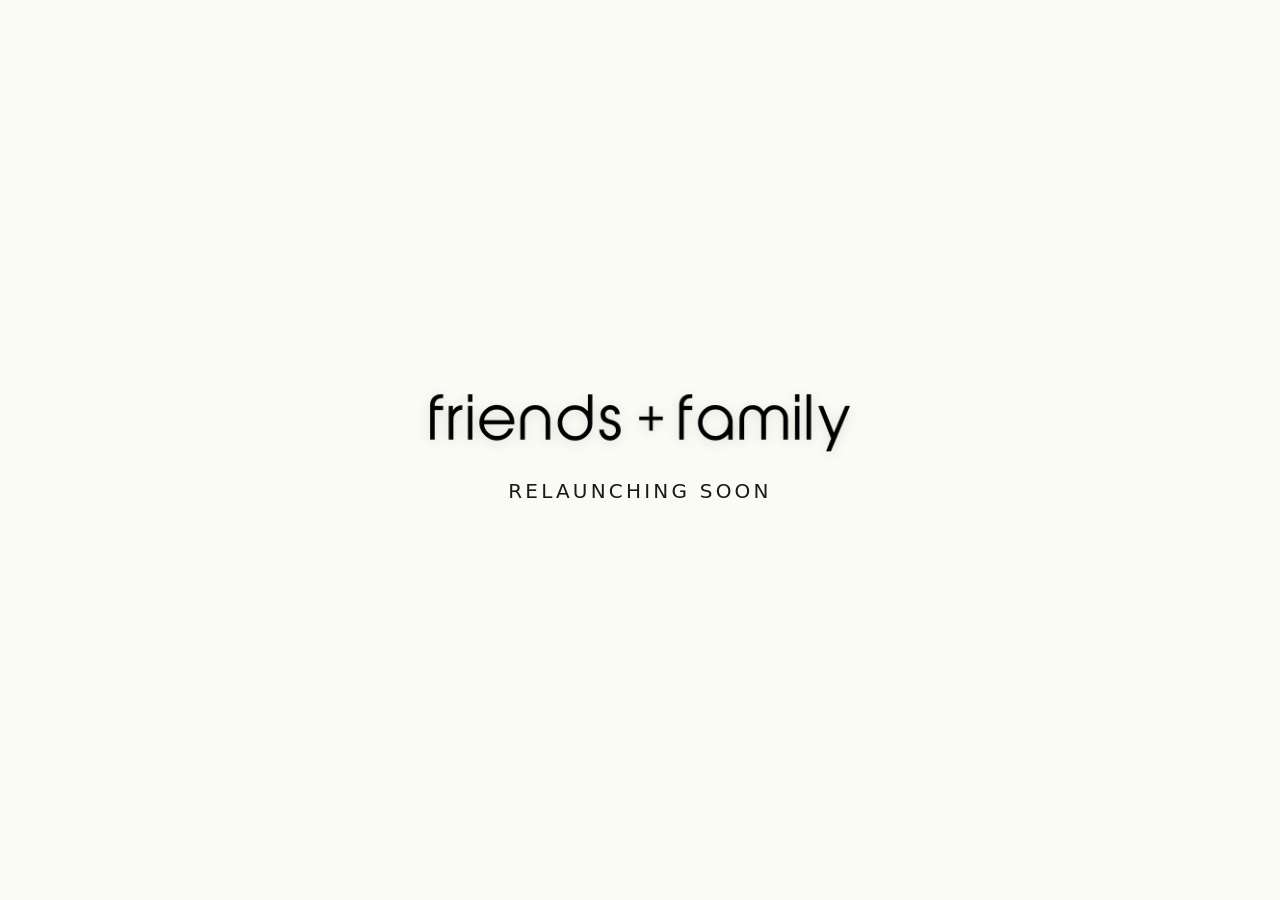
<file: index.html>
<!DOCTYPE html>
<html lang="en">
<head>
  <meta charset="UTF-8" />
  <meta name="viewport" content="width=device-width, initial-scale=1" />
  <title>Friends + Family — Relaunching Soon</title>
  <meta name="description" content="Friends + Family. Relaunching soon." />
  <link rel="stylesheet" href="css/global.css" />
  <style>
    .coming-soon {
      min-height: 100vh;
      min-height: 100svh;
      display: flex;
      flex-direction: column;
      align-items: center;
      justify-content: center;
      gap: 24px;
      padding: 32px 24px;
      text-align: center;
    }

    .coming-soon svg {
      display: block;
      width: min(420px, 100%);
      height: auto;
      filter: drop-shadow(0 2px 6px rgba(0,0,0,0.12));
    }

    .coming-soon h1 {
      margin: 0;
      font-size: clamp(1rem, 2.5vw, 1.25rem);
      font-weight: 400;
      line-height: 1.5;
      letter-spacing: 0.16em;
      text-transform: uppercase;
    }
  </style>
</head>
<body>
  <!-- Temporary homepage. The original is preserved unchanged in home.html. -->
  <main class="coming-soon">
    <svg viewBox="60 455 872 120" width="872" height="120" role="img" aria-label="friends + family" xmlns="http://www.w3.org/2000/svg">
      <image href="img/friendsfamily-high-res.png" width="1000" height="1000" />
    </svg>
    <h1>Relaunching Soon</h1>
  </main>
</body>
</html>
</file>
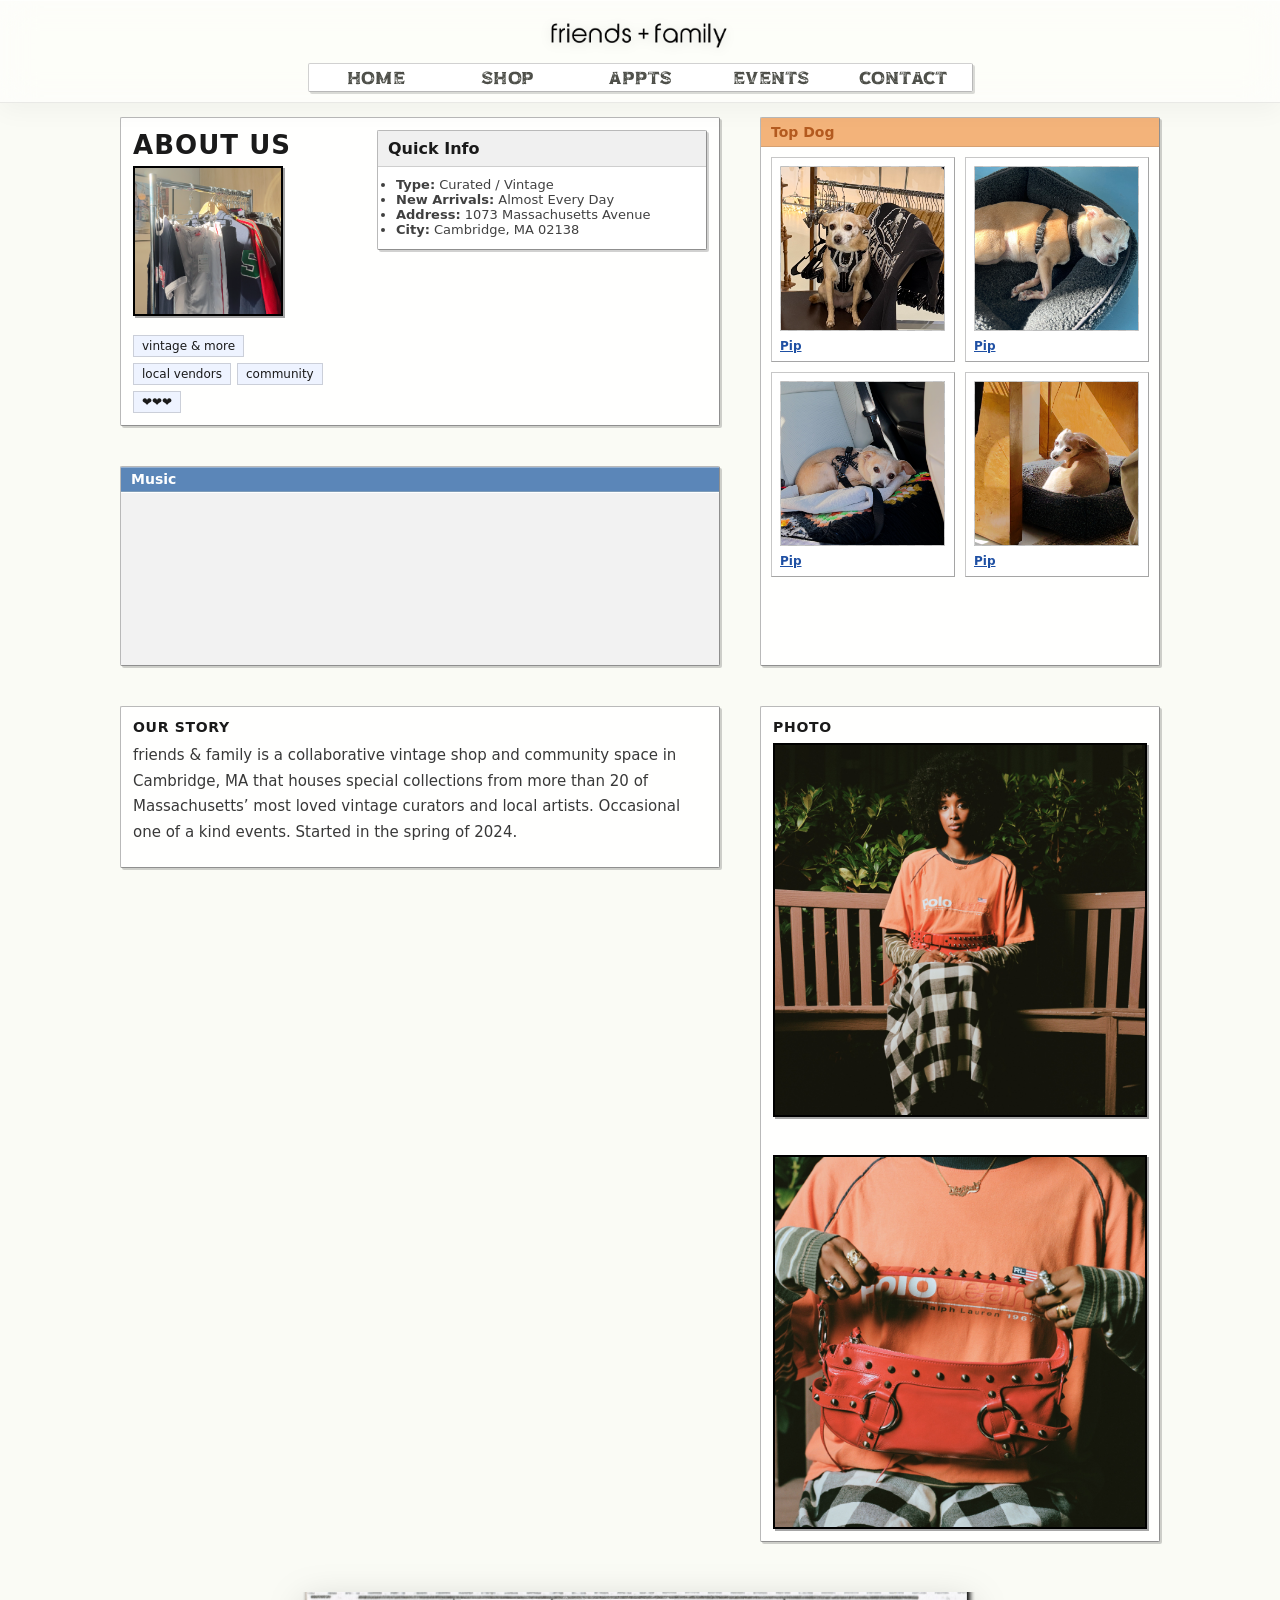
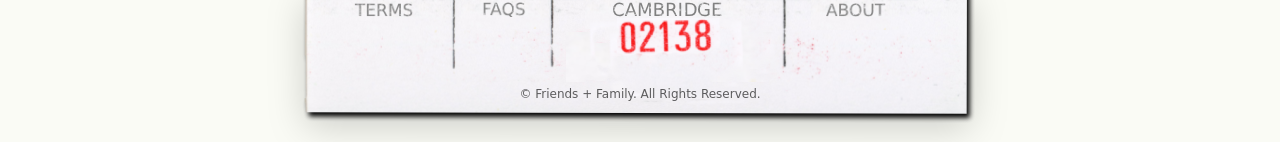
<file: about.html>
<!DOCTYPE html>
<html lang="en">
<head>
  <meta charset="UTF-8" />
  <meta name="viewport" content="width=device-width, initial-scale=1" />
  <title>Friends + Family — About</title>
  <meta name="description" content="About Friends + Family thrift shop." />
  <link rel="stylesheet" href="css/subpages.css" />
  <link rel="stylesheet" href="css/global.css" />
</head>

<body class="subpage about-page">

  <!-- ✅ Global header injected here -->
  <div id="header"></div>

  <main class="wrap">

    <!-- ✅ Desktop: LEFT stack (About half + new section half) + RIGHT Top 4. Mobile: stacks. -->
    <section class="hero-row">

      <!-- LEFT COLUMN STACK -->
      <div class="hero-left">

        <!-- About box (now "half" height on desktop) -->
        <section class="box profile-header">
          <div class="profile-top">
            <div class="profile-left">
              <h1 class="page-title">ABOUT US</h1>

              <div class="photo-slot" aria-label="Friends + Family profile photo">
                <img
                  src="img/profile.png"
                  alt="Friends + Family profile photo"
                >
              </div>
              <br />
              <div class="tag-row" aria-label="Tags">
                <span class="tag">vintage & more</span>
                <span class="tag">local vendors</span>
                <span class="tag">community</span>
                <span class="tag">❤️❤️❤️</span>
              </div>
            </div>

            <!-- ✅ Quick info back to top-right -->
            <aside class="profile-right">
              <div class="box mini-box">
                <div class="mini-box-title">Quick Info</div>
                <ul class="mini-list">
                  <li><strong>Type:</strong> Curated / Vintage</li>
                  <li><strong>New Arrivals:</strong> Almost Every Day</li>
                  <li><strong>Address:</strong> 1073 Massachusetts Avenue</li>
                  <li><strong>City:</strong> Cambridge, MA 02138</li>
                </ul>
              </div>
            </aside>
          </div>
        </section>

        <!-- ✅ Music section -->
        <section class="box contact-card music-card" aria-label="Contact options">
          <div class="contact-card-title">Music</div>

          <div class="contact-actions" role="list">
            <iframe
              data-testid="embed-iframe"
              src="https://open.spotify.com/embed/playlist/15XkX1Ud4HiMtwBF6mzWdS?utm_source=generator"
              style="border-radius:12px; width:100%; max-width:100%; display:block;"
              height="152"
              frameborder="0"
              allow="autoplay; clipboard-write; encrypted-media; fullscreen; picture-in-picture"
              loading="lazy">
            </iframe>
          </div>
        </section>

      </div>

      <!-- RIGHT COLUMN: TOP 4 -->
      <section class="box topfriends">
        <div class="topfriends-header">
          <h2 class="box-title">Top Dog</h2>
        </div>

        <div class="topfriends-grid">
          <a class="friend" href="#" aria-label="01 mimimarie">
            <img class="friend-photo" src="img/dog1.png" alt="01 mimimarie">
            <div class="friend-name">Pip</div>
          </a>

          <a class="friend" href="#" aria-label="Benny Enzo!">
            <img class="friend-photo" src="img/dog2.png" alt="01 mimimarie">
            <div class="friend-name">Pip</div>
          </a>

          <a class="friend" href="#" aria-label="Maia">
            <img class="friend-photo" src="img/dog3.png" alt="01 mimimarie">
            <div class="friend-name">Pip</div>
          </a>

          <a class="friend" href="#" aria-label="Meera">
            <img class="friend-photo" src="img/dog4.png" alt="01 mimimarie">
            <div class="friend-name">Pip</div>
          </a>
        </div>
      </section>

    </section>

    <!-- Main content grid -->
    <section class="grid">

      <!-- About copy -->
      <article class="box">
        <h2 class="box-title">Our Story</h2>
        <p>
          friends & family is a collaborative vintage shop and community space in Cambridge, MA that houses 
          special collections from more than 20 of Massachusetts’ most loved vintage curators and local artists. 
          Occasional one of a kind events. Started in the spring of 2024. 
        </p>
      </article>

      <!-- Photo spot 1 -->
      <aside class="box photo-box">
        <h2 class="box-title">Photo</h2>
<div class="photo-slot" role="img" aria-label="About photo 1">
          <img
            src="img/about_1.png"
            alt="Friends + Family"
            class="photo-img"
          >
        </div><br /><br />
        <div class="photo-slot" role="img" aria-label="About photo 1">
          <img
            src="img/about_2.png"
            alt="Friends + Family"
            class="photo-img"
          >
        </div>
      </aside>

    </section>

  </main>

  <!-- ✅ Global footer injected here -->
  <div id="footer"></div>

  <!-- ✅ Load shared header/footer partials -->
  <script>
    fetch("partials/header.html")
      .then(res => res.text())
      .then(html => { document.getElementById("header").innerHTML = html; });

    fetch("partials/footer.html")
      .then(res => res.text())
      .then(html => { document.getElementById("footer").innerHTML = html; });
  </script>
</body>
</html>
</file>
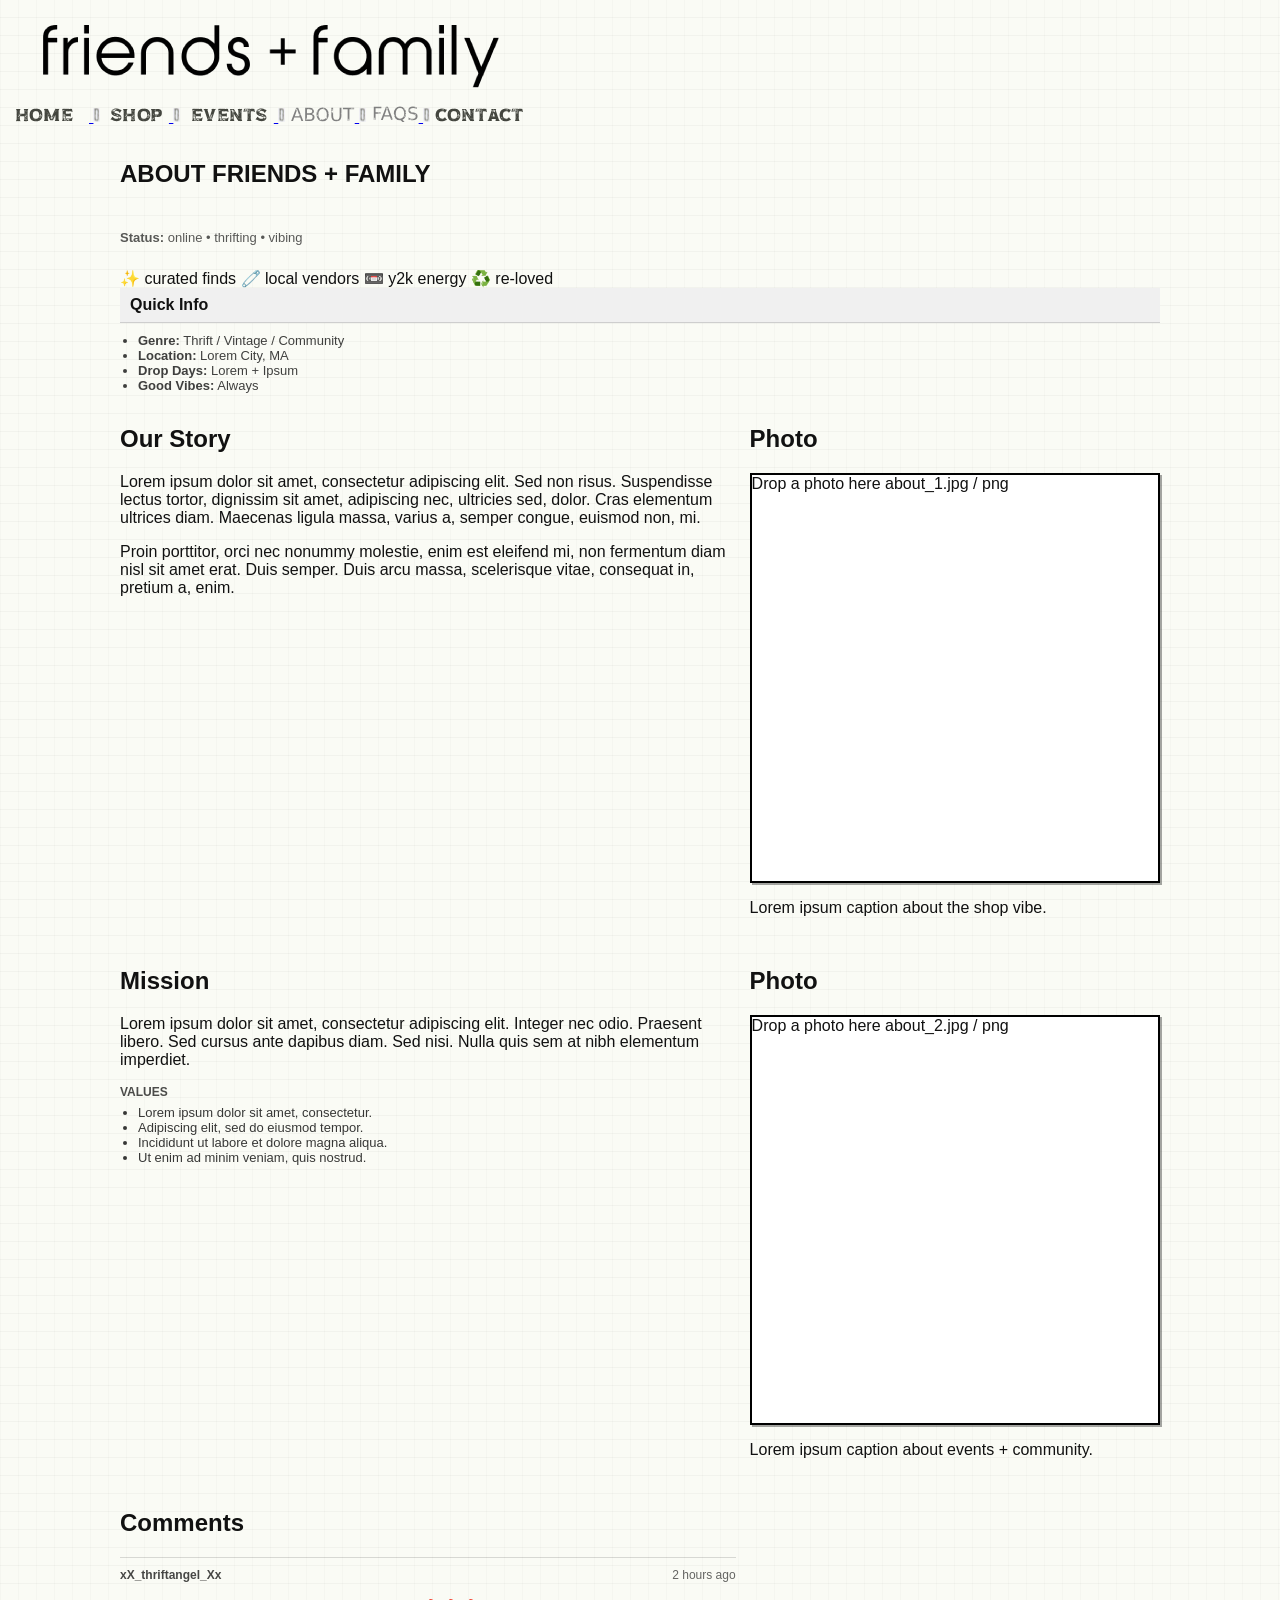
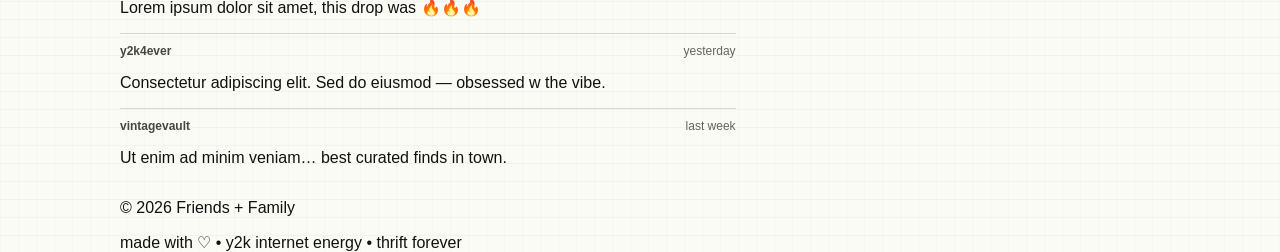
<file: about1.html>
<!DOCTYPE html>
<html lang="en">
<head>
  <meta charset="UTF-8" />
  <meta name="viewport" content="width=device-width, initial-scale=1" />
  <title>Friends + Family — About</title>
  <meta name="description" content="About Friends + Family thrift shop." />
  <link rel="stylesheet" href="css/subpages.css" />
</head>

<body class="subpage about-page">

  <!-- Top bar -->
  <header class="topbar">
    <a class="topbar-brand" href="index.html" aria-label="Friends + Family Home">
      <img src="img/fnf.png" alt="friends + family" />
    </a>

    <!-- Image-nav (same assets as guest check nav) -->
    <nav class="img-nav" aria-label="Primary navigation">
      <a class="img-nav-item" href="index.html" aria-label="Home">
        <img src="img/home.png" alt="Home">
      </a>

      <img class="img-nav-split" src="img/split.png" alt="">

      <a class="img-nav-item" href="shop.html" aria-label="Shop">
        <img src="img/shop.png" alt="Shop">
      </a>

      <img class="img-nav-split" src="img/split.png" alt="">

      <a class="img-nav-item" href="events.html" aria-label="Events">
        <img src="img/events.png" alt="Events">
      </a>

      <img class="img-nav-split" src="img/split.png" alt="">

      <a class="img-nav-item" href="about.html" aria-current="page" aria-label="About">
        <img src="img/about.png" alt="About">
      </a>

      <img class="img-nav-split" src="img/split.png" alt="">

      <a class="img-nav-item" href="faqs.html" aria-label="FAQs">
        <img src="img/faqs.png" alt="FAQs">
      </a>

      <img class="img-nav-split" src="img/split.png" alt="">

      <a class="img-nav-item" href="contact.html" aria-label="Contact">
        <img src="img/contact.png" alt="Contact">
      </a>
    </nav>
  </header>

  <main class="wrap">

    <!-- MySpace-style “profile header” -->
    <section class="card hero">
      <div class="hero-left">
        <h1 class="y2k-title">ABOUT FRIENDS + FAMILY</h1>
        <p class="status">
          <span class="blink-dot" aria-hidden="true"></span>
          <strong>Status:</strong> online • thrifting • vibing
        </p>

        <div class="badge-row" aria-label="About badges">
          <span class="badge">✨ curated finds</span>
          <span class="badge">🧷 local vendors</span>
          <span class="badge">📼 y2k energy</span>
          <span class="badge">♻️ re-loved</span>
        </div>
      </div>

      <aside class="hero-right">
        <div class="mini-box">
          <div class="mini-box-title">Quick Info</div>
          <ul class="mini-list">
            <li><strong>Genre:</strong> Thrift / Vintage / Community</li>
            <li><strong>Location:</strong> Lorem City, MA</li>
            <li><strong>Drop Days:</strong> Lorem + Ipsum</li>
            <li><strong>Good Vibes:</strong> Always</li>
          </ul>
        </div>
      </aside>
    </section>

    <!-- Main content grid -->
    <section class="grid">

      <!-- About copy -->
      <article class="card">
        <h2 class="card-title">Our Story</h2>
        <p>
          Lorem ipsum dolor sit amet, consectetur adipiscing elit. Sed non risus.
          Suspendisse lectus tortor, dignissim sit amet, adipiscing nec, ultricies sed, dolor.
          Cras elementum ultrices diam. Maecenas ligula massa, varius a, semper congue, euismod non, mi.
        </p>
        <p>
          Proin porttitor, orci nec nonummy molestie, enim est eleifend mi, non fermentum diam nisl sit amet erat.
          Duis semper. Duis arcu massa, scelerisque vitae, consequat in, pretium a, enim.
        </p>
      </article>

      <!-- Photo spot 1 -->
      <aside class="card photo-card">
        <h2 class="card-title">Photo</h2>
        <div class="photo-slot" role="img" aria-label="About photo placeholder 1">
          <div class="photo-slot-inner">
            <span class="photo-hint">Drop a photo here</span>
            <span class="photo-subhint">about_1.jpg / png</span>
          </div>
        </div>
        <p class="caption">Lorem ipsum caption about the shop vibe.</p>
      </aside>

      <!-- Mission / Values -->
      <article class="card">
        <h2 class="card-title">Mission</h2>
        <p>
          Lorem ipsum dolor sit amet, consectetur adipiscing elit. Integer nec odio.
          Praesent libero. Sed cursus ante dapibus diam. Sed nisi.
          Nulla quis sem at nibh elementum imperdiet.
        </p>
        <h3 class="mini-h">Values</h3>
        <ul class="bullets">
          <li>Lorem ipsum dolor sit amet, consectetur.</li>
          <li>Adipiscing elit, sed do eiusmod tempor.</li>
          <li>Incididunt ut labore et dolore magna aliqua.</li>
          <li>Ut enim ad minim veniam, quis nostrud.</li>
        </ul>
      </article>

      <!-- Photo spot 2 -->
      <aside class="card photo-card">
        <h2 class="card-title">Photo</h2>
        <div class="photo-slot" role="img" aria-label="About photo placeholder 2">
          <div class="photo-slot-inner">
            <span class="photo-hint">Drop a photo here</span>
            <span class="photo-subhint">about_2.jpg / png</span>
          </div>
        </div>
        <p class="caption">Lorem ipsum caption about events + community.</p>
      </aside>

      <!-- MySpace-ish “Comments” block -->
      <section class="card comments">
        <h2 class="card-title">Comments</h2>

        <div class="comment">
          <div class="comment-meta">
            <span class="comment-name">xX_thriftangel_Xx</span>
            <span class="comment-time">2 hours ago</span>
          </div>
          <p>Lorem ipsum dolor sit amet, this drop was 🔥🔥🔥</p>
        </div>

        <div class="comment">
          <div class="comment-meta">
            <span class="comment-name">y2k4ever</span>
            <span class="comment-time">yesterday</span>
          </div>
          <p>Consectetur adipiscing elit. Sed do eiusmod — obsessed w the vibe.</p>
        </div>

        <div class="comment">
          <div class="comment-meta">
            <span class="comment-name">vintagevault</span>
            <span class="comment-time">last week</span>
          </div>
          <p>Ut enim ad minim veniam… best curated finds in town.</p>
        </div>
      </section>

    </section>

    <footer class="subfooter">
      <div class="subfooter-inner">
        <p>© <span id="year"></span> Friends + Family</p>
        <p class="tiny">
          made with <span aria-hidden="true">♡</span> • y2k internet energy • thrift forever
        </p>
      </div>
    </footer>

  </main>

  <script>
    document.getElementById("year").textContent = new Date().getFullYear();
  </script>
</body>
</html>
</file>
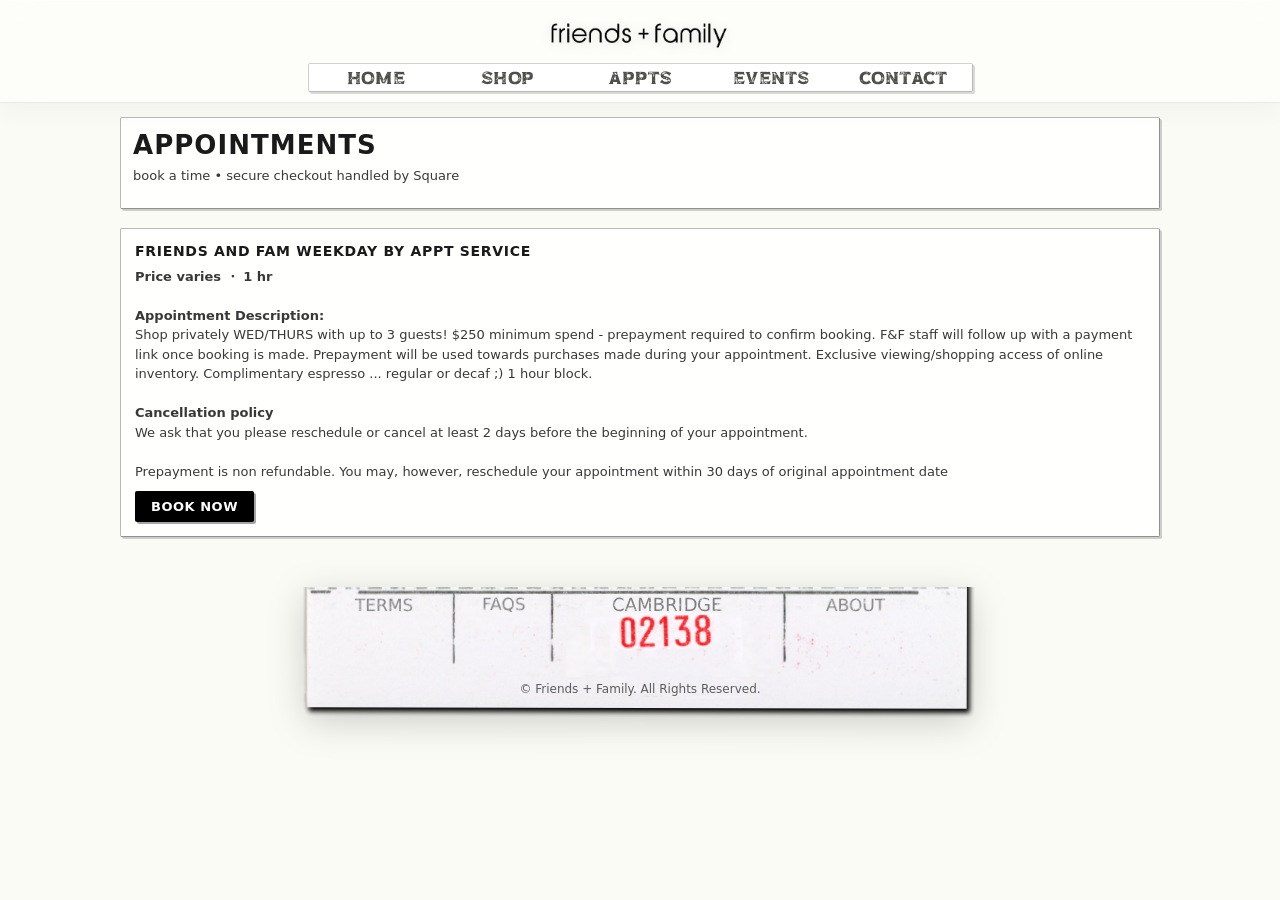
<file: appts.html>
<!DOCTYPE html>
<html lang="en">
<head>
  <meta charset="UTF-8" />
  <meta name="viewport" content="width=device-width, initial-scale=1" />
  <title>Friends + Family — Appointments</title>
  <meta name="description" content="Book an appointment with Friends + Family." />

  <!-- shared subpage styles -->
  <link rel="stylesheet" href="css/subpages.css" />
  <link rel="stylesheet" href="css/global.css" />

  <!-- page-specific -->
  <link rel="stylesheet" href="css/appts.css" />
</head>

<body class="subpage appts-page">

  <!-- ✅ Global header injected here -->
  <div id="header"></div>

  <main class="wrap">

    <section class="box page-head">
      <h1 class="page-title">APPOINTMENTS</h1>
      <p class="subcopy">book a time • secure checkout handled by Square</p>
    </section>
   <br />
    <!-- ✅ Box like Events items -->
    <section class="box appt-service">

  <h2 class="box-title">friends and fam weekday by appt service</h2>

  <p class="appt-desc">
    <strong>Price varies ・ 1 hr</strong><br><br>

    <strong>Appointment Description:</strong><br>

Shop privately WED/THURS with up to 3 guests! $250 minimum spend - prepayment required to confirm booking. F&F staff will follow up with a payment link once booking is made. Prepayment will be used towards purchases made during your appointment. Exclusive viewing/shopping access of online inventory. Complimentary espresso ... regular or decaf ;) 1 hour block.
<br><br>
<strong>Cancellation policy</strong><br>
We ask that you please reschedule or cancel at least 2 days before the beginning of your appointment.
<br><br>
Prepayment is non refundable. You may, however, reschedule your appointment within 30 days of original appointment date
  </p>

  <a
    class="appt-book-btn"
    href="https://book.squareup.com/appointments/huc6rq6wnomq8z/location/LGVBXSS5TAJSW/services/7GWTS3553YNKZ3VWBOM7LPMM"
    target="_blank"
    rel="noopener"
  >
    BOOK NOW
  </a>

</section>

  </main>

  <!-- ✅ Global footer injected here -->
  <div id="footer"></div>

  <!-- ✅ Load shared header/footer partials -->
  <script>
    fetch("partials/header.html")
      .then(res => res.text())
      .then(html => { document.getElementById("header").innerHTML = html; });

    fetch("partials/footer.html")
      .then(res => res.text())
      .then(html => { document.getElementById("footer").innerHTML = html; });
  </script>

</body>
</html>
</file>
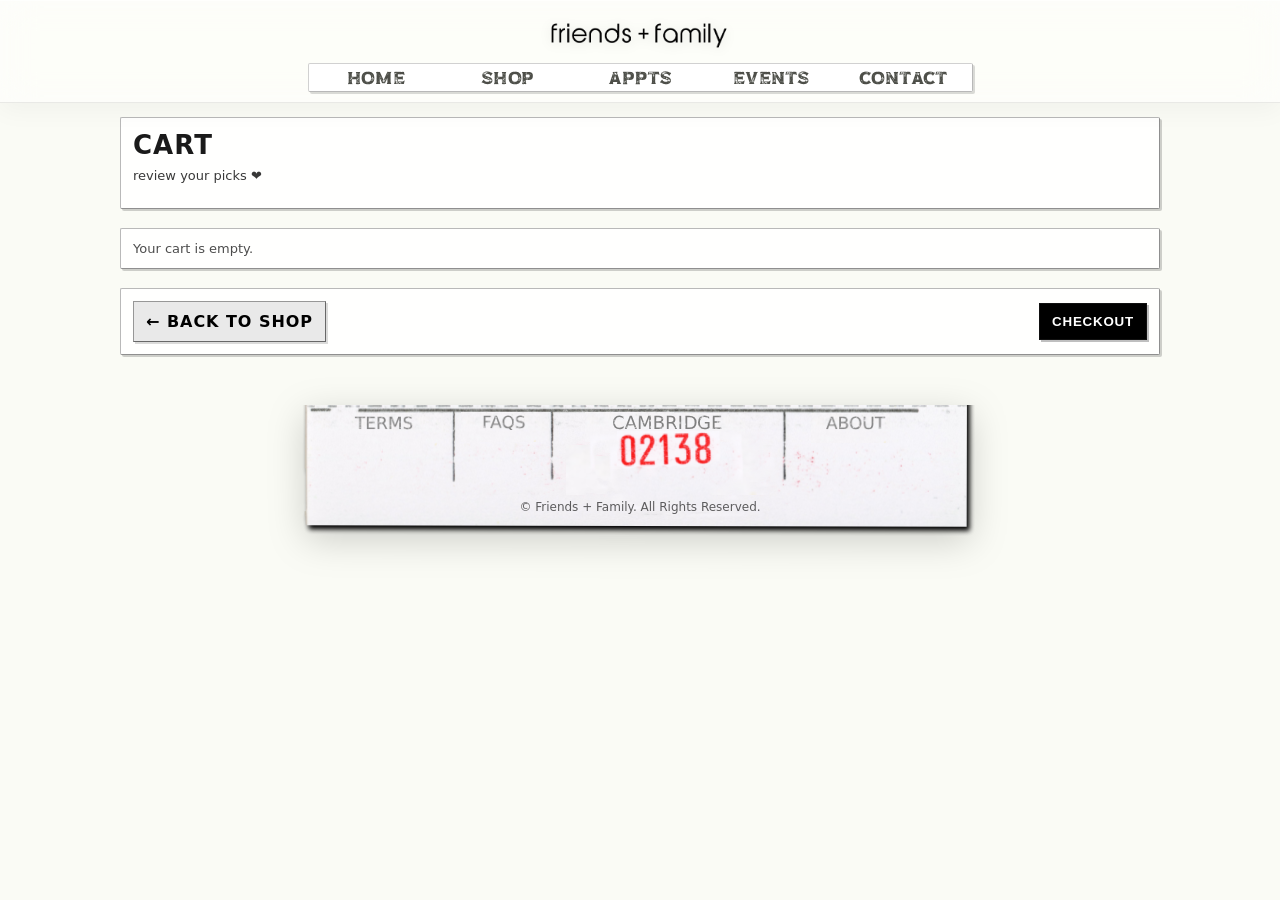
<file: cart.html>
<!DOCTYPE html>
<html lang="en">
<head>
  <meta charset="UTF-8" />
  <meta name="viewport" content="width=device-width, initial-scale=1" />
  <title>Friends + Family — Cart</title>
  <meta name="description" content="Your cart." />

  <link rel="stylesheet" href="css/shop.css" />
  <link rel="stylesheet" href="css/subpages.css" />
  <link rel="stylesheet" href="css/global.css" />
</head>

<body class="subpage cart-page">

  <div id="header"></div>

  <main class="wrap">

    <section class="box page-head">
      <h1 class="page-title">CART</h1>
      <p class="subcopy">review your picks ❤️</p>
    </section>

    <br />

    <section class="box shop-products" aria-label="Cart items">
      <div id="cartEmpty" class="shop-status" hidden>Your cart is empty.</div>
      <div id="cartGrid" class="product-grid" hidden></div>
    </section>

    <br />

    <section class="box shop-subnav" aria-label="Cart actions">
      <div class="shop-subnav-row" style="justify-content:space-between;">
        <a class="item-back" href="shop.html">← Back to Shop</a>
        <button id="checkoutBtn" class="btn-primary shop-cartbtn" type="button">
          Checkout
        </button>
      </div>
    </section>

  </main>

  <div id="footer"></div>

  <script>
    fetch("partials/header.html")
      .then(res => res.text())
      .then(html => { document.getElementById("header").innerHTML = html; });

    fetch("partials/footer.html")
      .then(res => res.text())
      .then(html => { document.getElementById("footer").innerHTML = html; });
  </script>

  <script>
  (function(){
    const API_BASE = "";

    const emptyEl = document.getElementById("cartEmpty");
    const grid = document.getElementById("cartGrid");
    const checkoutBtn = document.getElementById("checkoutBtn");

    // live stock map: variationId -> qty
    let stockByVid = {};

    function getCart(){
      try { return JSON.parse(localStorage.getItem("ff_cart") || "{}"); }
      catch { return {}; }
    }
    function setCart(cart){
      localStorage.setItem("ff_cart", JSON.stringify(cart));
    }

    async function safeJsonFetch(url, opts){
      const r = await fetch(url, opts);
      const text = await r.text();
      let data = null;
      try { data = JSON.parse(text); } catch(e) {}
      if (!r.ok){
        const msg =
          (data && (data.error || data.message)) ||
          (text ? text.slice(0, 140).replace(/\s+/g, " ") : "Request failed");
        throw new Error(msg);
      }
      if (!data) throw new Error("API returned a non-JSON response.");
      return data;
    }

    async function apiGet(path){
      return safeJsonFetch(API_BASE + path);
    }

    async function apiPost(path, body){
      return safeJsonFetch(API_BASE + path, {
        method: "POST",
        headers: { "Content-Type": "application/json" },
        body: JSON.stringify(body),
      });
    }

    function clamp(n, min, max){
      n = Number(n);
      if (!Number.isFinite(n)) n = min;
      return Math.max(min, Math.min(max, n));
    }

    async function refreshStockForCart(){
      const cart = getCart();
      const vids = Object.keys(cart);
      if (!vids.length){
        stockByVid = {};
        return;
      }

      // ✅ batch stock lookup
      const qs = encodeURIComponent(vids.join(","));
      const data = await apiGet(`/api/stock?ids=${qs}`);
      stockByVid = data.stock || {};
    }

    function render(){
      const cart = getCart();
      const entries = Object.entries(cart);

      if (!entries.length){
        emptyEl.hidden = false;
        grid.hidden = true;
        return;
      }

      emptyEl.hidden = true;
      grid.hidden = false;

      grid.innerHTML = entries.map(([variationId, x]) => {
        const img = x.imageUrl
          ? `<img src="${x.imageUrl}" alt="${x.name || "Item"}" loading="lazy">`
          : `<div class="ph"></div>`;

        const maxQty = Number.isFinite(Number(stockByVid[variationId]))
          ? Number(stockByVid[variationId])
          : null; // null means "unknown" (don’t clamp yet)

        // qty defaults to 1
        const qty = clamp(x.qty || 1, 1, maxQty ?? 9999);

        // show stock label
        const stockLabel = (maxQty === null)
          ? ``
          : `<div style="font-size:12px; color:rgba(0,0,0,0.65);">In stock: <b>${maxQty}</b></div>`;

        // determine button states
        const incDisabled = (maxQty !== null && qty >= maxQty) ? "disabled" : "";
        const decDisabled = (qty <= 1) ? "disabled" : "";

        // if stock is 0, mark sold out and disable inc/checkout later
        const soldOut = (maxQty !== null && maxQty <= 0);

        return `
          <article class="prod" data-vid="${variationId}">
            <div class="prod-img">${img}</div>

            <div class="prod-meta">
              <div class="prod-name">${x.name || "Item"}</div>
              <div class="prod-price">${x.priceText || ""}</div>
              ${stockLabel}
              ${soldOut ? `<div style="font-size:12px; font-weight:800; color:#b10000;">Sold out</div>` : ``}

              <div class="item-controls">
                <button class="prod-btn" type="button" data-dec ${decDisabled}>-</button>
                <div style="font-weight:800;">Qty: <span data-qty>${qty}</span></div>
                <button class="prod-btn" type="button" data-inc ${incDisabled}>+</button>
                <button class="prod-btn" type="button" data-remove style="background:#ffe1e1;">Remove</button>
              </div>
            </div>
          </article>
        `;
      }).join("");

      // handlers
      grid.querySelectorAll(".prod").forEach(card => {
        const vid = card.getAttribute("data-vid");

        card.querySelector("[data-inc]").addEventListener("click", () => {
          const cart = getCart();
          if (!cart[vid]) return;

          const maxQty = Number.isFinite(Number(stockByVid[vid])) ? Number(stockByVid[vid]) : null;
          const nextQty = (cart[vid].qty || 1) + 1;

          // ✅ clamp to stock if known
          cart[vid].qty = clamp(nextQty, 1, maxQty ?? 9999);

          setCart(cart);
          render();
        });

        card.querySelector("[data-dec]").addEventListener("click", () => {
          const cart = getCart();
          if (!cart[vid]) return;

          cart[vid].qty = (cart[vid].qty || 1) - 1;
          if (cart[vid].qty <= 0) delete cart[vid];

          setCart(cart);
          render();
        });

        card.querySelector("[data-remove]").addEventListener("click", () => {
          const cart = getCart();
          delete cart[vid];
          setCart(cart);
          render();
        });
      });
    }

    checkoutBtn.addEventListener("click", async () => {
      const cart = getCart();

      // ✅ prevent checkout if any item is sold out (stock 0)
      const soldOut = Object.keys(cart).some(vid => {
        const maxQty = Number.isFinite(Number(stockByVid[vid])) ? Number(stockByVid[vid]) : null;
        return maxQty !== null && maxQty <= 0;
      });
      if (soldOut) return alert("One or more items are sold out. Please remove them from your cart.");

      // ✅ clamp quantities one last time before checkout
      const lineItems = Object.entries(cart).map(([variationId, x]) => {
        const maxQty = Number.isFinite(Number(stockByVid[variationId])) ? Number(stockByVid[variationId]) : null;
        const qty = clamp(x.qty || 1, 1, maxQty ?? 9999);
        return { variationId, quantity: qty };
      }).filter(li => li.quantity > 0);

      if (!lineItems.length) return alert("Your cart is empty.");

      try{
        checkoutBtn.disabled = true;
        checkoutBtn.textContent = "Opening checkout…";

        const { url } = await apiPost("/api/checkout", { lineItems });
        window.location.href = url;

      } catch(e){
        alert("Checkout failed: " + e.message);
      } finally {
        checkoutBtn.disabled = false;
        checkoutBtn.textContent = "Checkout";
      }
    });

    // init
    (async function init(){
      try{
        await refreshStockForCart();

        // ✅ auto-fix any cart qty that exceeds stock
        const cart = getCart();
        let changed = false;
        Object.keys(cart).forEach(vid => {
          const maxQty = Number.isFinite(Number(stockByVid[vid])) ? Number(stockByVid[vid]) : null;
          if (maxQty === null) return;

          const current = cart[vid]?.qty || 1;
          const next = clamp(current, 1, Math.max(0, maxQty));

          // if stock is 0, keep it (so user can see “sold out”) OR remove it if you prefer:
          // if (maxQty <= 0) { delete cart[vid]; changed = true; return; }

          if (next !== current){
            cart[vid].qty = next;
            changed = true;
          }
        });
        if (changed) setCart(cart);

        render();
      } catch(e){
        // If stock API fails, still render cart (just without clamping)
        stockByVid = {};
        render();
      }
    })();
  })();
  </script>
</body>
</html>
</file>
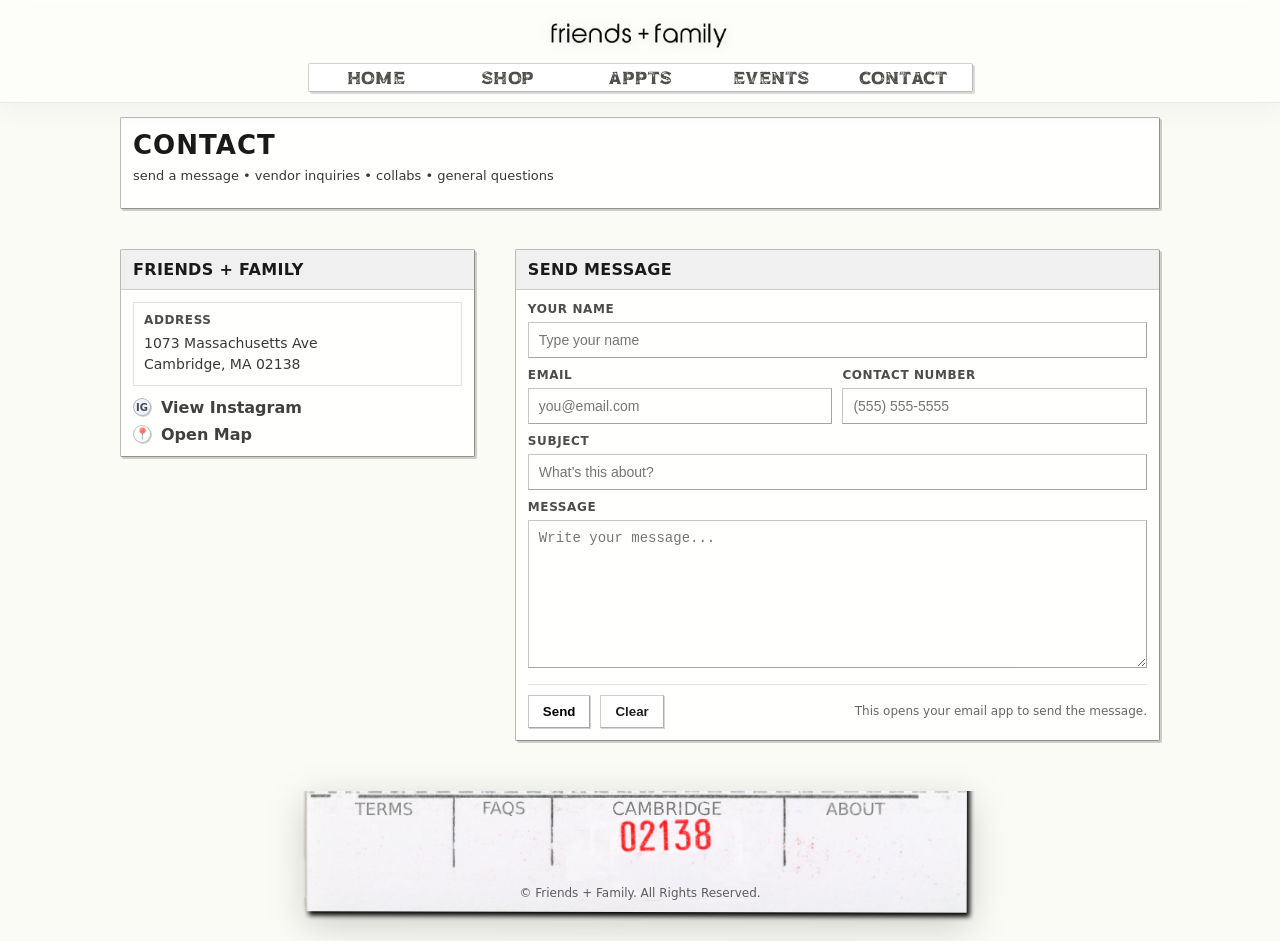
<file: contact.html>
<!DOCTYPE html>
<html lang="en">
<head>
  <meta charset="UTF-8" />
  <meta name="viewport" content="width=device-width, initial-scale=1" />
  <title>Friends + Family — Contact</title>
  <meta name="description" content="Contact Friends + Family." />

  <!-- shared subpage styles (header/footer/box) -->
  <link rel="stylesheet" href="css/subpages.css" />
  <!-- contact page styles -->
  <link rel="stylesheet" href="css/contact.css" />

     <!-- Shared header/footer CSS -->
  <link rel="stylesheet" href="css/global.css" />
</head>

<body class="subpage contact-page">

    <!-- ✅ GLOBAL HEADER -->
  <div id="header"></div>


  <main class="wrap">

    <!-- Page header -->
    <section class="box page-head">
      <h1 class="page-title">CONTACT</h1>
      <p class="subcopy">send a message • vendor inquiries • collabs • general questions</p>
    </section>

    <!-- Two-column layout (desktop) -->
    <section class="contact-grid">

      <!-- Left: Address / card -->
      <aside class="box contact-info">
        <div class="info-head">
          <div class="info-title">Friends + Family</div>
        </div>

        <div class="info-body">
          <div class="address-block">
            <div class="address-label">Address</div>
            <div class="address">
              1073 Massachusetts Ave<br />
              Cambridge, MA 02138
            </div>
          </div>

          <div class="mini-actions">
            <!-- ✅ NEW: Instagram action -->
            <a class="mini-action" href="https://www.instagram.com/friendsandfamilycambridge" target="_blank" rel="noopener">
              <span class="chip ig" aria-hidden="true"></span>View Instagram
            </a>

            <a class="mini-action" href="https://www.google.com/maps?q=1073+Massachusetts+Ave,+Cambridge,+MA+02138" target="_blank" rel="noopener">
              <span class="chip">📍</span>Open Map
            </a>
          </div>
        </div>
      </aside>

      <!-- Right: MySpace Message Composer -->
      <section class="box message-box" aria-label="Send a message to Friends + Family">
        <div class="msg-head">
          <div class="msg-title">Send Message</div>
        </div>

        <!-- mailto form (static-friendly) -->
        <form
          class="msg-form"
          action="mailto:friendsnfamily@gmail.com"
          method="post"
          enctype="text/plain"
        >
          <div class="row">
            <label class="lbl" for="name">Your Name</label>
            <input class="inp" id="name" name="Name" type="text" placeholder="Type your name" required />
          </div>

          <div class="row two">
            <div class="field">
              <label class="lbl" for="email">Email</label>
              <input class="inp" id="email" name="Email" type="email" placeholder="you@email.com" required />
            </div>
            <div class="field">
              <label class="lbl" for="phone">Contact Number</label>
              <input class="inp" id="phone" name="Phone" type="tel" placeholder="(555) 555-5555" />
            </div>
          </div>

          <div class="row">
            <label class="lbl" for="subject">Subject</label>
            <input class="inp" id="subject" name="Subject" type="text" placeholder="What’s this about?" />
          </div>

          <div class="row">
            <label class="lbl" for="message">Message</label>
            <textarea class="txt" id="message" name="Message" rows="8" placeholder="Write your message..." required></textarea>
          </div>

          <div class="send-row">
            <button class="btn" type="submit">Send</button>
            <button class="btn ghost" type="reset">Clear</button>
            <div class="hint">
              This opens your email app to send the message.
            </div>
          </div>
        </form>
      </section>

    </section>

  </main>

  <!-- ✅ GLOBAL FOOTER -->
  <div id="footer"></div>

  <!-- ✅ PARTIAL LOADER -->
  <script>
    fetch("partials/header.html")
      .then(r => r.text())
      .then(html => document.getElementById("header").innerHTML = html);

    fetch("partials/footer.html")
      .then(r => r.text())
      .then(html => document.getElementById("footer").innerHTML = html);
  </script>

</body>
</html>
</file>
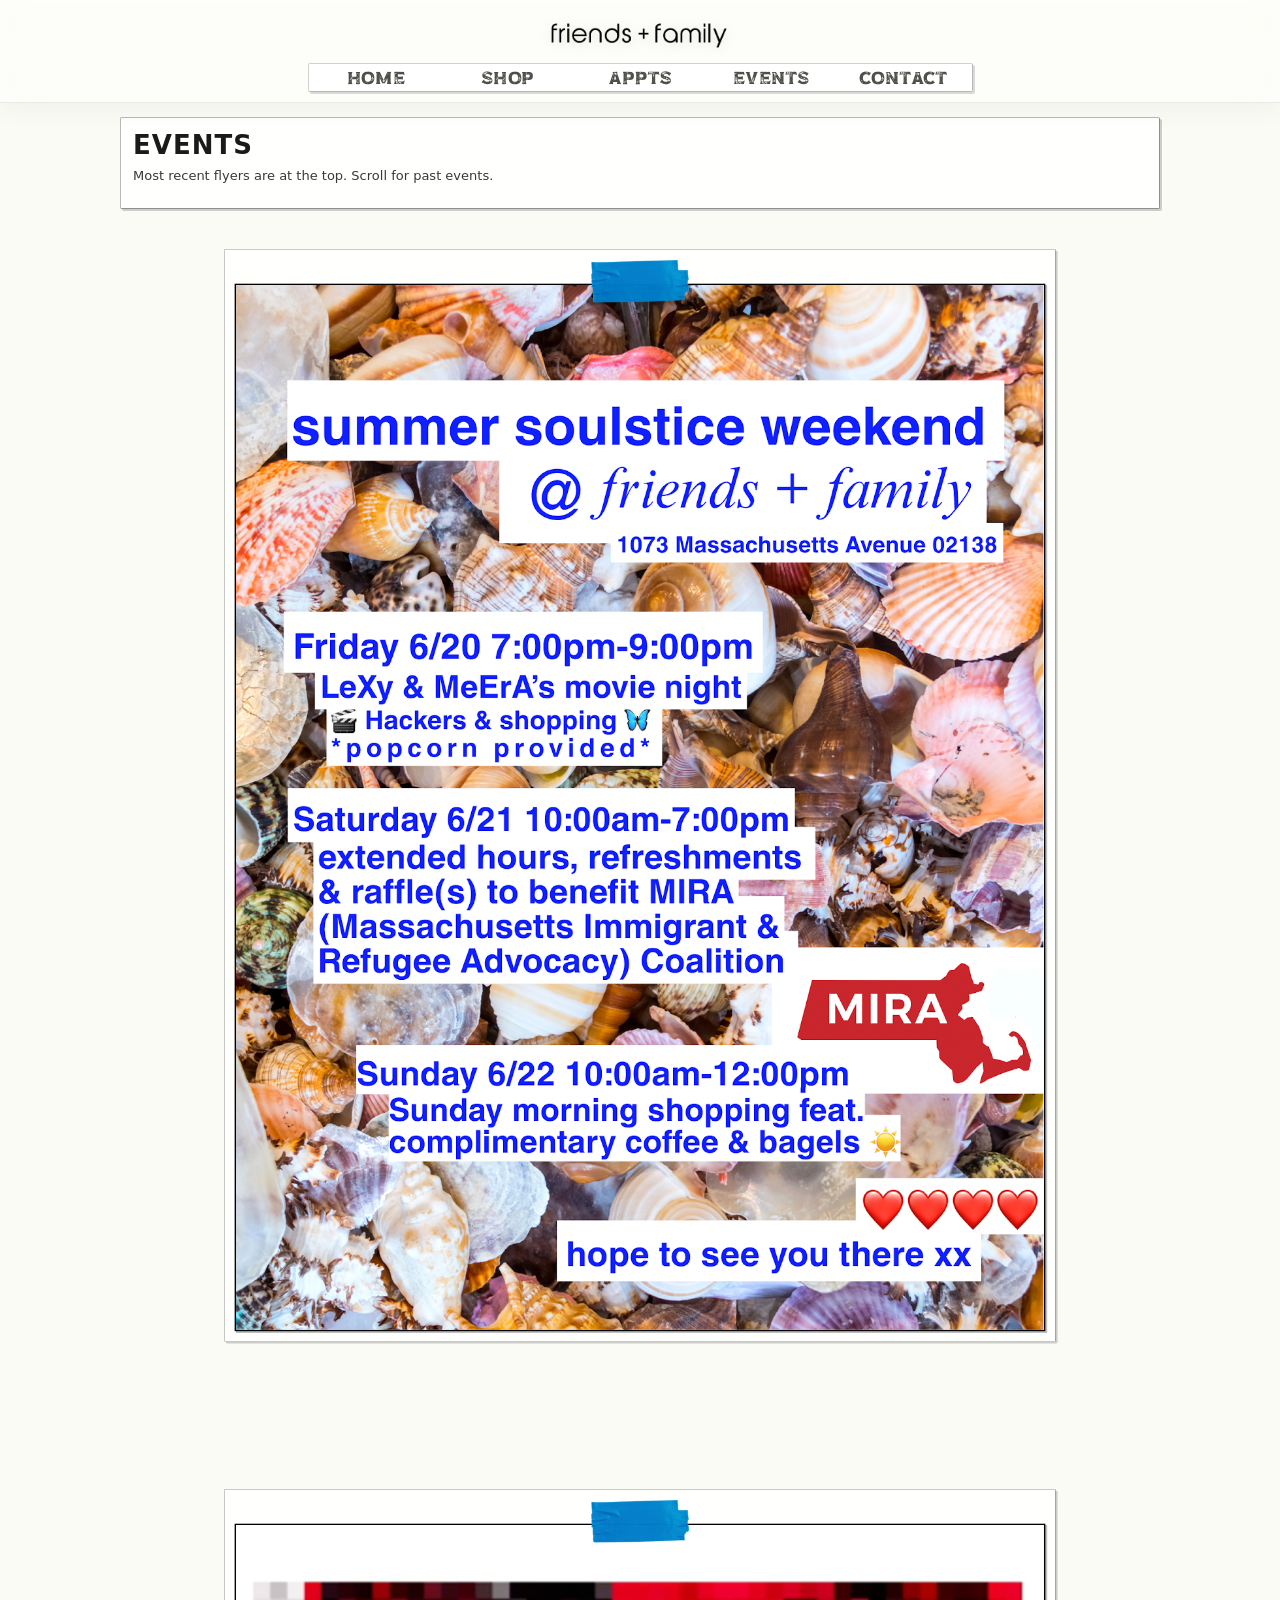
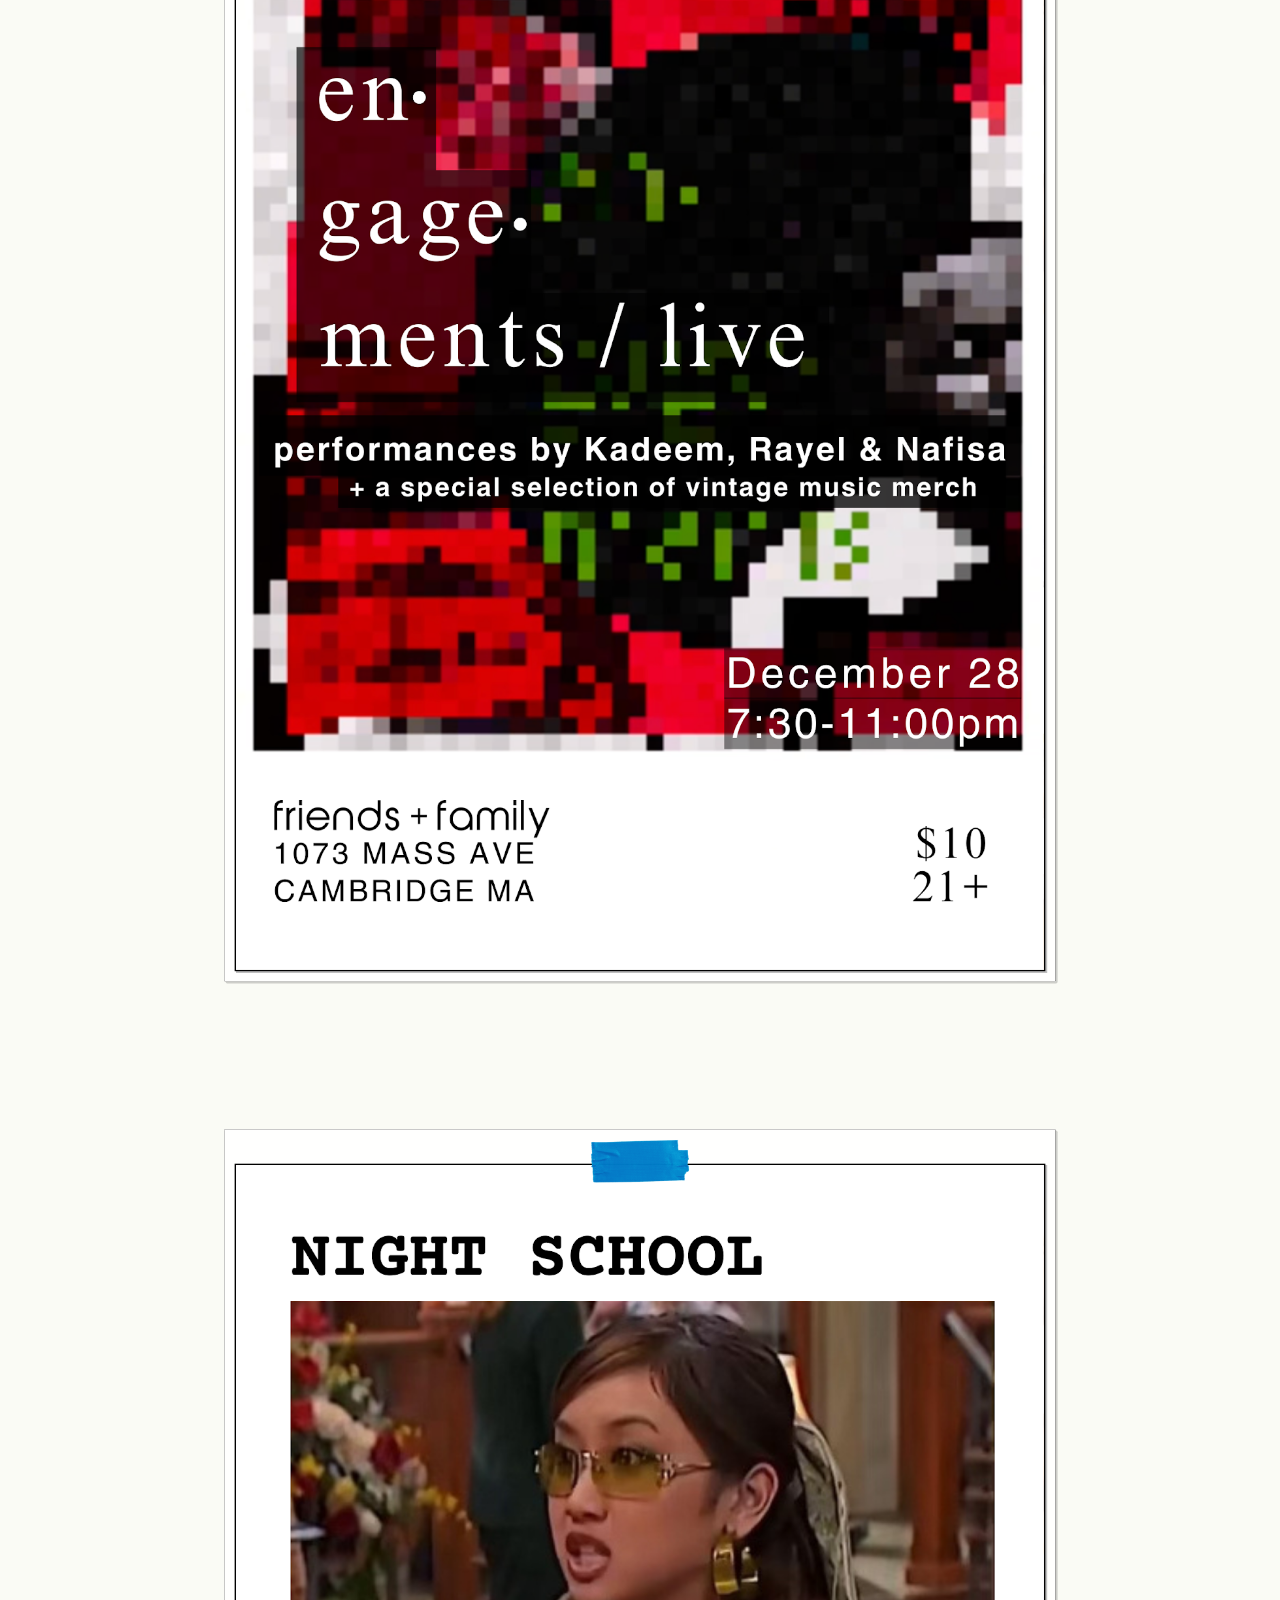
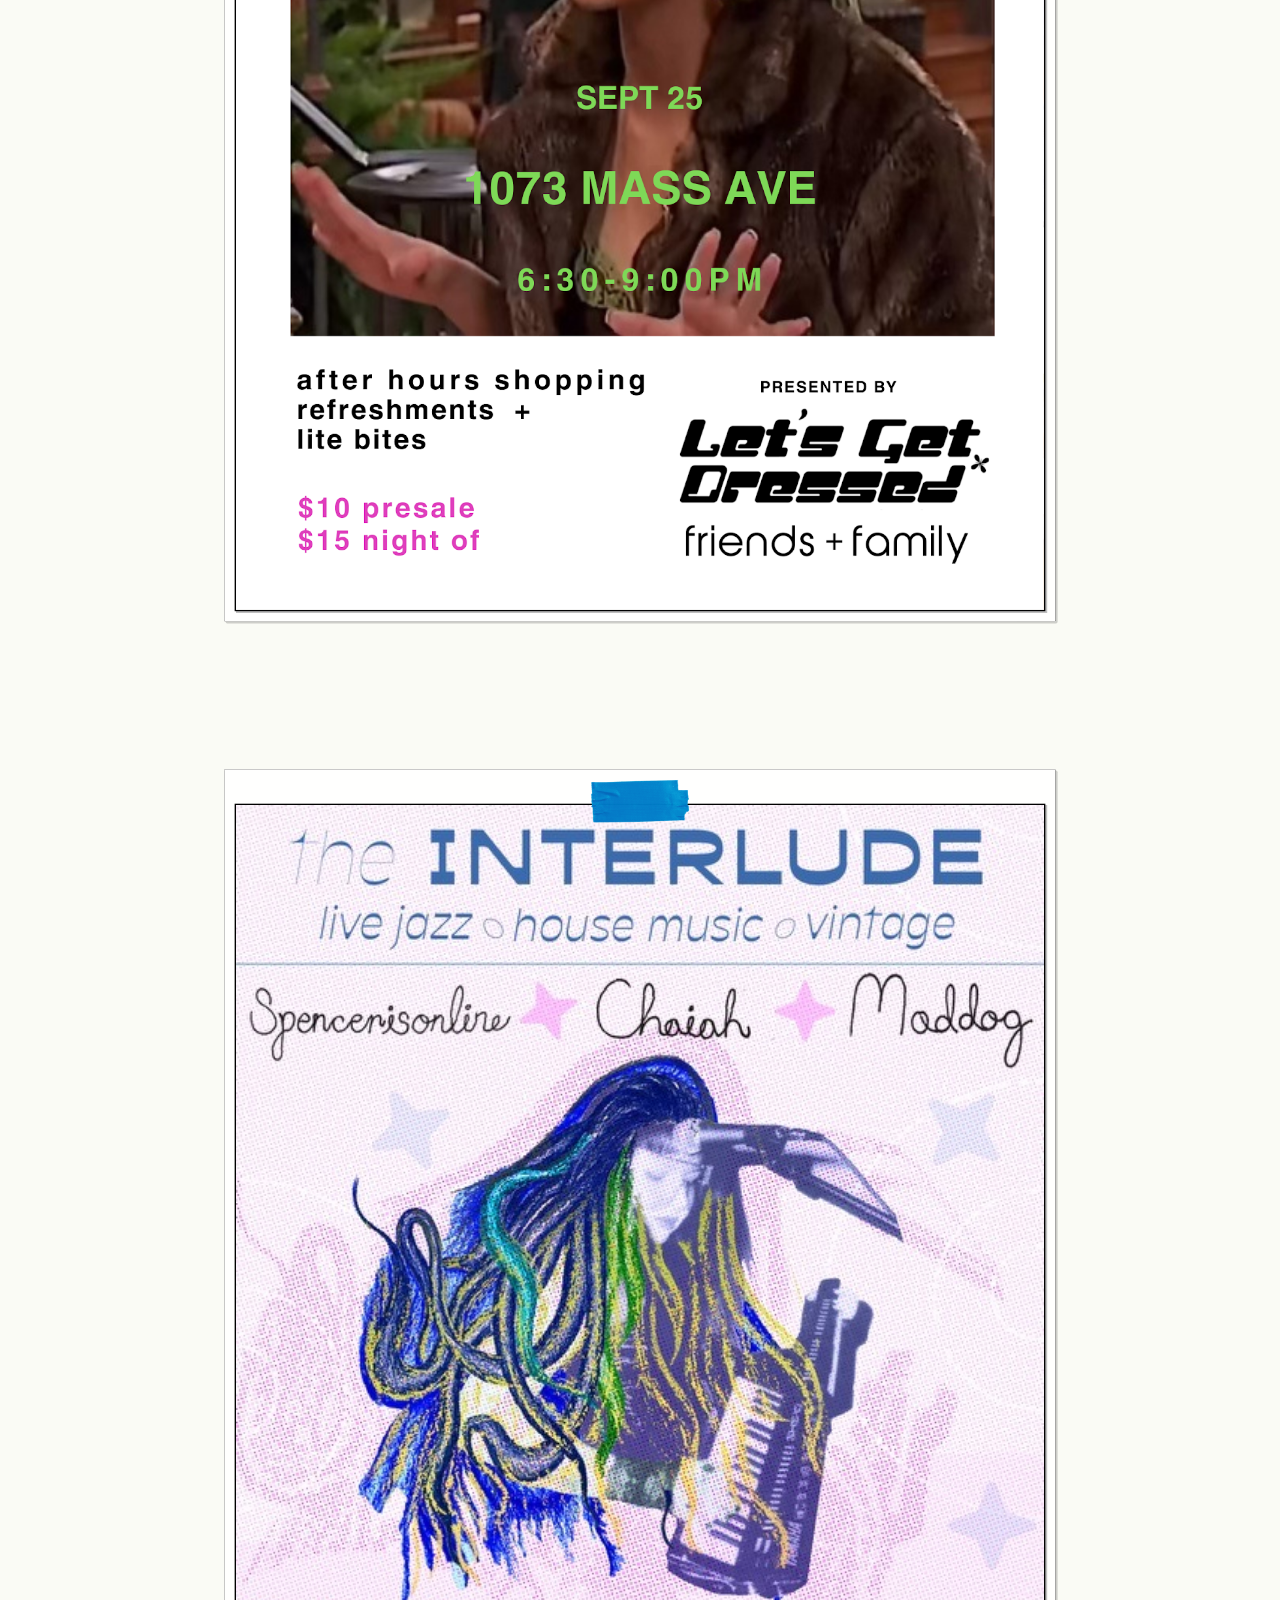
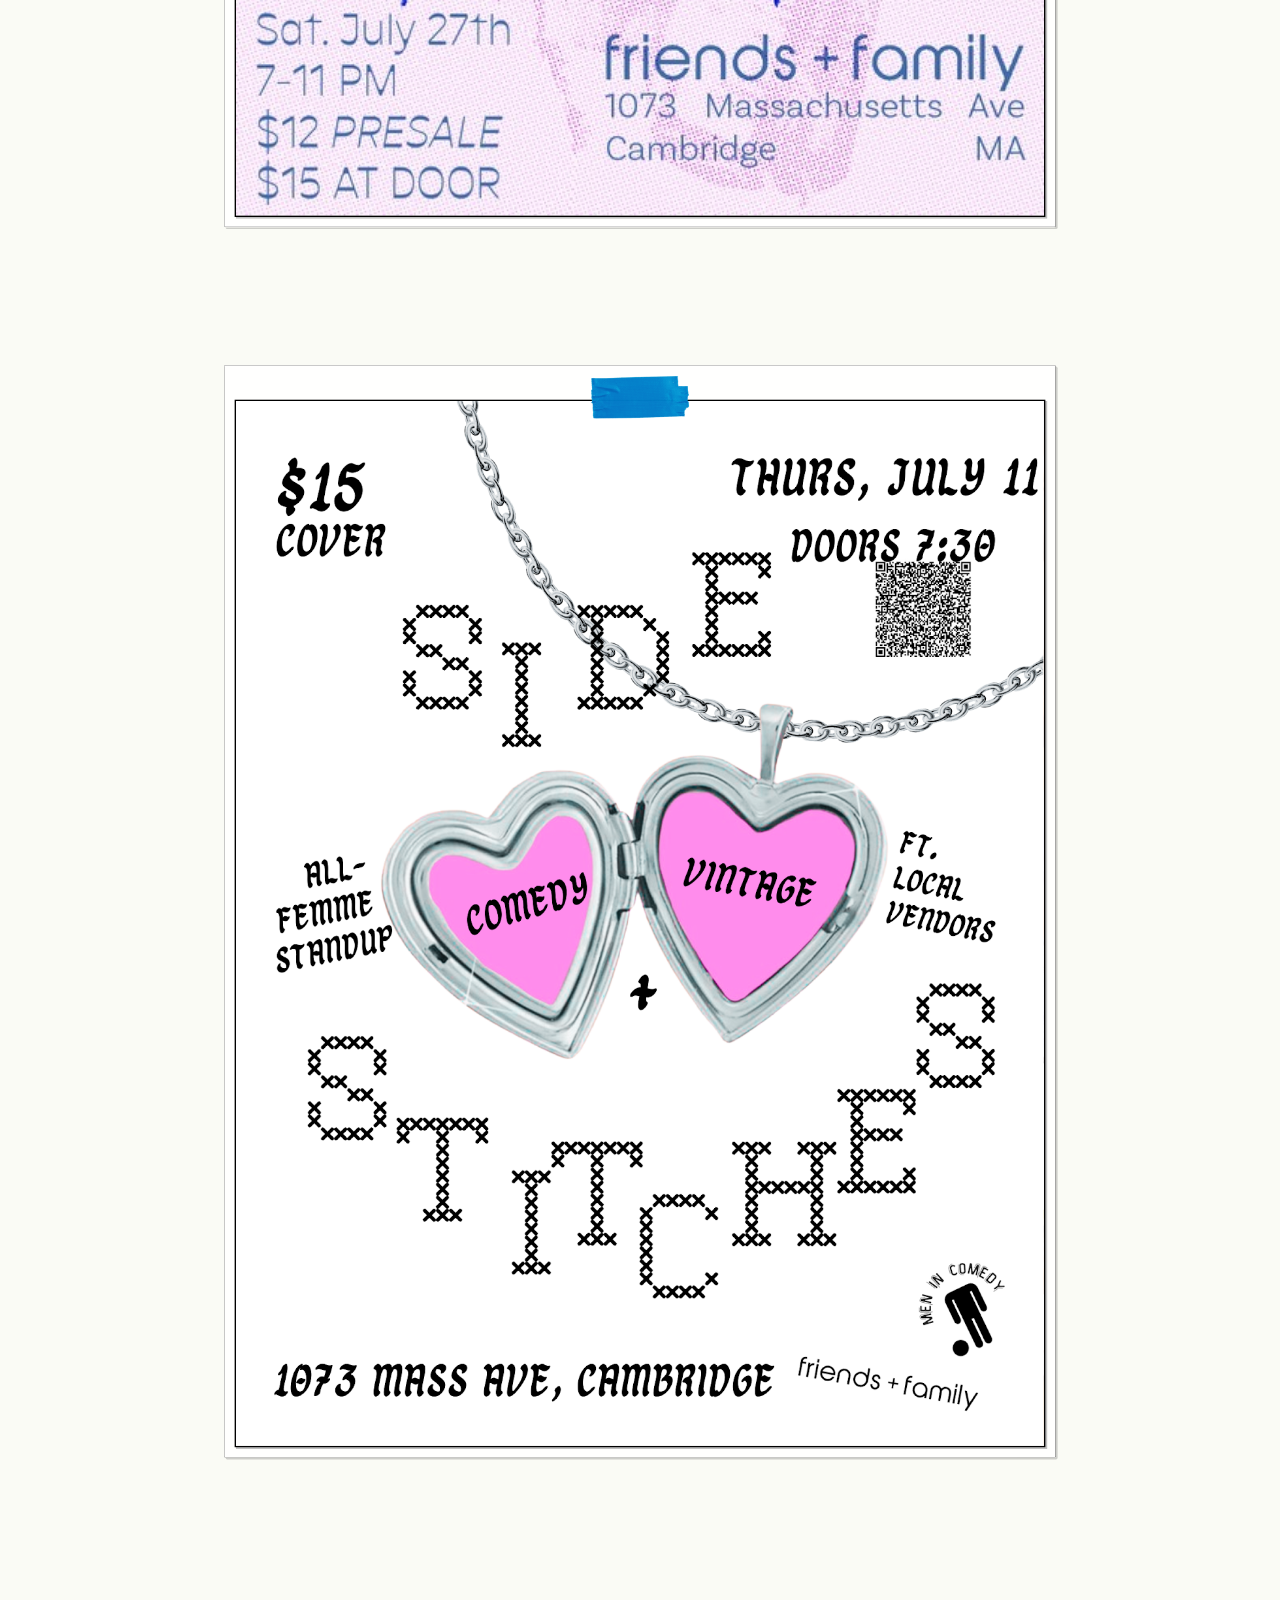
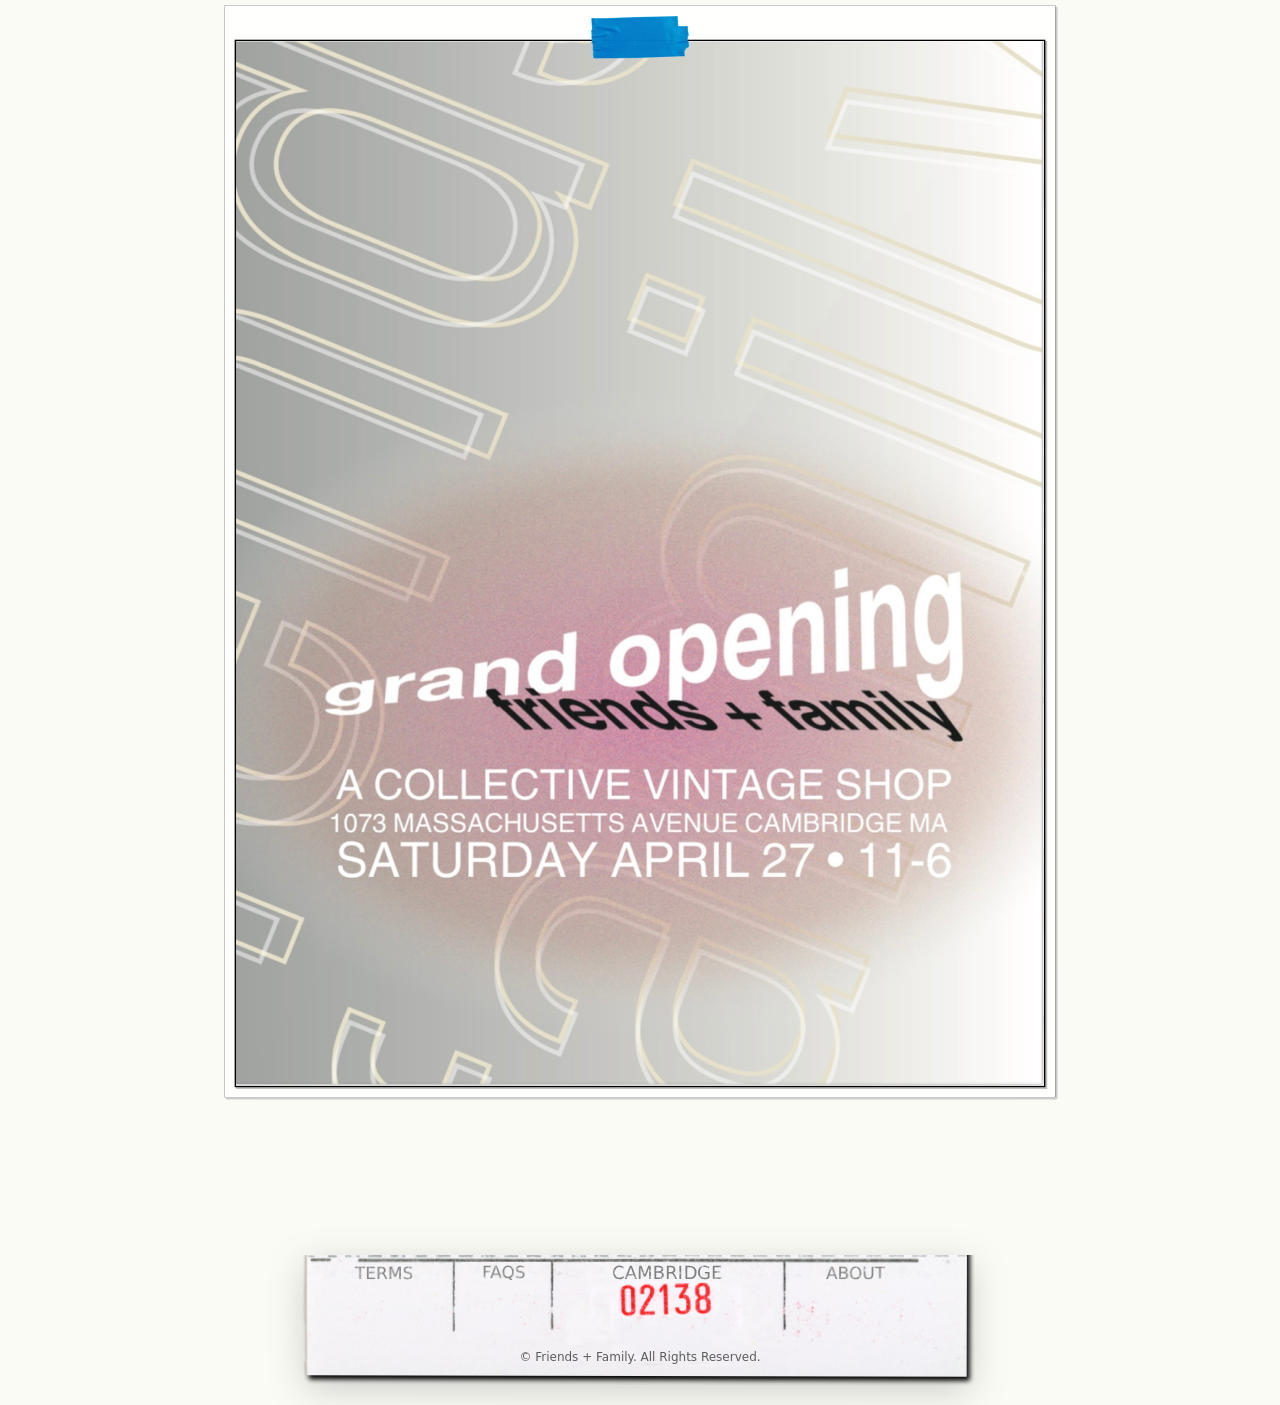
<file: events.html>
<!DOCTYPE html>
<html lang="en">
<head>
  <meta charset="UTF-8" />
  <meta name="viewport" content="width=device-width, initial-scale=1" />
  <title>Friends + Family — Events</title>
  <meta name="description" content="Friends + Family events and pop-ups." />

  <!-- Page CSS -->
  <link rel="stylesheet" href="css/events.css" />
  <link rel="stylesheet" href="css/subpages.css" />

  <!-- Shared header/footer CSS -->
  <link rel="stylesheet" href="css/global.css" />
</head>

<body class="subpage events-page">

  <!-- ✅ GLOBAL HEADER -->
  <div id="header"></div>

  <main class="wrap">

    <!-- Page header -->
    <section class="box page-head">
      <h1 class="page-title">EVENTS</h1>
      <p class="subcopy">
        Most recent flyers are at the top. Scroll for past events.
      </p>
    </section>

    <!-- Events feed -->
    <section class="events-feed" aria-label="Event flyers feed">

      <article class="box event-card" aria-label="Event flyer 1 (most recent)">
        <img
          class="event-flyer"
          src="img/events/flyer_1.png"
          alt="Event flyer 1"
          loading="lazy"
        />
      </article>

      <article class="box event-card" aria-label="Event flyer 2">
        <img
          class="event-flyer"
          src="img/events/flyer_2.png"
          alt="Event flyer 2"
          loading="lazy"
        />
      </article>

      <article class="box event-card" aria-label="Event flyer 3">
        <img
          class="event-flyer"
          src="img/events/flyer_3.png"
          alt="Event flyer 3"
          loading="lazy"
        />
      </article>

      <article class="box event-card" aria-label="Event flyer 3">
        <img
          class="event-flyer"
          src="img/events/flyer_4.png"
          alt="Event flyer 4"
          loading="lazy"
        />
      </article>

      <article class="box event-card" aria-label="Event flyer 3">
        <img
          class="event-flyer"
          src="img/events/flyer_5.png"
          alt="Event flyer 5"
          loading="lazy"
        />
      </article>

      <article class="box event-card" aria-label="Event flyer 3">
        <img
          class="event-flyer"
          src="img/events/flyer_6.png"
          alt="Event flyer 6"
          loading="lazy"
        />
      </article>

    </section>

  </main>

  <!-- ✅ GLOBAL FOOTER -->
  <div id="footer"></div>

  <!-- ✅ PARTIAL LOADER -->
  <script>
    fetch("partials/header.html")
      .then(r => r.text())
      .then(html => document.getElementById("header").innerHTML = html);

    fetch("partials/footer.html")
      .then(r => r.text())
      .then(html => document.getElementById("footer").innerHTML = html);
  </script>

</body>
</html>
</file>
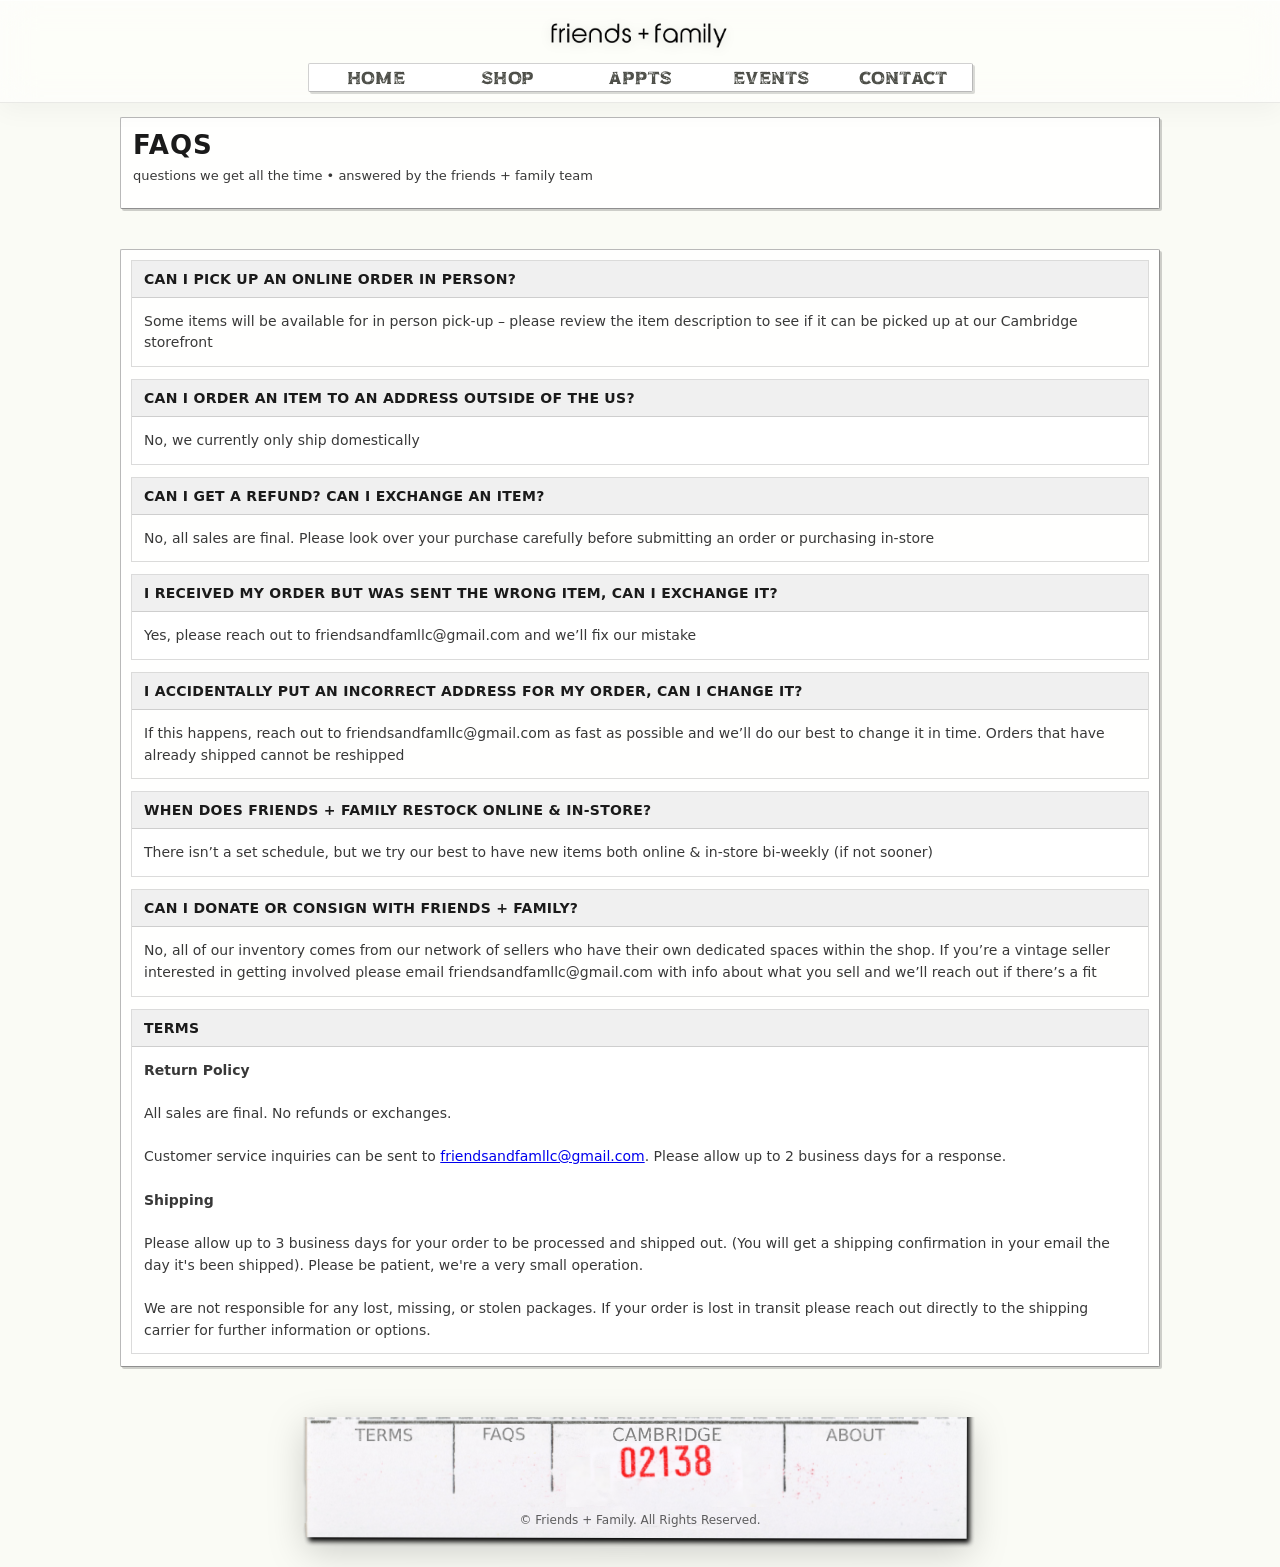
<file: faqs.html>
<!DOCTYPE html>
<html lang="en">
<head>
  <meta charset="UTF-8" />
  <meta name="viewport" content="width=device-width, initial-scale=1" />
  <title>Friends + Family — FAQs</title>
  <meta name="description" content="FAQs for Friends + Family curated thrift shop." />

  <!-- shared subpage styles (header/footer/box) -->
  <link rel="stylesheet" href="css/subpages.css" />
  <!-- faq page layout + myspace look -->
  <link rel="stylesheet" href="css/faqs.css" />
  <link rel="stylesheet" href="css/global.css" />
</head>

<body class="subpage faqs-page">

  <!-- ✅ Global header injected here -->
  <div id="header"></div>

  <main class="wrap">

    <!-- Page header -->
    <section class="box page-head">
      <h1 class="page-title">FAQS</h1>
      <p class="subcopy">questions we get all the time • answered by the friends + family team</p>
    </section>

    <!-- Forum wrapper -->
    <section class="box forum">
      <!-- Terms anchor for footer link -->
      <div id="terms" aria-hidden="true"></div>

      <div class="thread">

        <!-- FAQ 1 -->
        <article class="post" aria-label="FAQ 1">
          <div class="faq-q">CAN I PICK UP AN ONLINE ORDER IN PERSON?</div>
          <div class="faq-a">
            Some items will be available for in person pick-up – please review the item description to see if it can be picked up at our Cambridge storefront
          </div>
        </article>

        <!-- FAQ 2 -->
        <article class="post" aria-label="FAQ 2">
          <div class="faq-q">CAN I ORDER AN ITEM TO AN ADDRESS OUTSIDE OF THE US?</div>
          <div class="faq-a">
            No, we currently only ship domestically
          </div>
        </article>

        <!-- FAQ 3 -->
        <article class="post" aria-label="FAQ 3">
          <div class="faq-q">CAN I GET A REFUND? CAN I EXCHANGE AN ITEM?</div>
          <div class="faq-a">
            No, all sales are final. Please look over your purchase carefully before submitting an order or purchasing in-store
          </div>
        </article>

        <!-- FAQ 4 -->
        <article class="post" aria-label="FAQ 4">
          <div class="faq-q">I RECEIVED MY ORDER BUT WAS SENT THE WRONG ITEM, CAN I EXCHANGE IT?</div>
          <div class="faq-a">
            Yes, please reach out to friendsandfamllc@gmail.com and we’ll fix our mistake
          </div>
        </article>

        <!-- FAQ 5 -->
        <article class="post" aria-label="FAQ 5">
          <div class="faq-q">I ACCIDENTALLY PUT AN INCORRECT ADDRESS FOR MY ORDER, CAN I CHANGE IT?</div>
          <div class="faq-a">
            If this happens, reach out to friendsandfamllc@gmail.com as fast as possible and we’ll do our best to change it in time. Orders that have already shipped cannot be reshipped
          </div>
        </article>

        <!-- FAQ 6 -->
        <article class="post" aria-label="FAQ 6">
          <div class="faq-q">WHEN DOES FRIENDS + FAMILY RESTOCK ONLINE & IN-STORE?</div>
          <div class="faq-a">
            There isn’t a set schedule, but we try our best to have new items both online & in-store bi-weekly (if not sooner)
          </div>
        </article>

        <!-- FAQ 7 -->
        <article class="post" aria-label="FAQ 7">
          <div class="faq-q">CAN I DONATE OR CONSIGN WITH FRIENDS + FAMILY?</div>
          <div class="faq-a">
            No, all of our inventory comes from our network of sellers who have their own dedicated spaces within the shop. If you’re a vintage seller interested in getting involved please email friendsandfamllc@gmail.com with info about what you sell and we’ll reach out if there’s a fit
          </div>
        </article>
<!-- TERMS -->
<article class="post" aria-label="Terms and Conditions">

  <div class="faq-q">TERMS</div>

  <div class="faq-a">

    <strong>Return Policy</strong><br><br>

    All sales are final. No refunds or exchanges.<br><br>

    Customer service inquiries can be sent to
    <a href="mailto:friendsandfamllc@gmail.com">friendsandfamllc@gmail.com</a>.
    Please allow up to 2 business days for a response.<br><br>

    <strong>Shipping</strong><br><br>

    Please allow up to 3 business days for your order to be processed and shipped out.
    (You will get a shipping confirmation in your email the day it's been shipped). Please be patient, we're a very small operation.<br><br>

    We are not responsible for any lost, missing, or stolen packages.
    If your order is lost in transit please reach out directly to the shipping carrier for further information or options.

  </div>

</article>
      </div>
    </section>

  </main>

  <!-- ✅ Global footer injected here -->
  <div id="footer"></div>

  <!-- ✅ Load shared header/footer partials -->
  <script>
    fetch("partials/header.html")
      .then(res => res.text())
      .then(html => { document.getElementById("header").innerHTML = html; });

    fetch("partials/footer.html")
      .then(res => res.text())
      .then(html => { document.getElementById("footer").innerHTML = html; });
  </script>

</body>
</html>
</file>
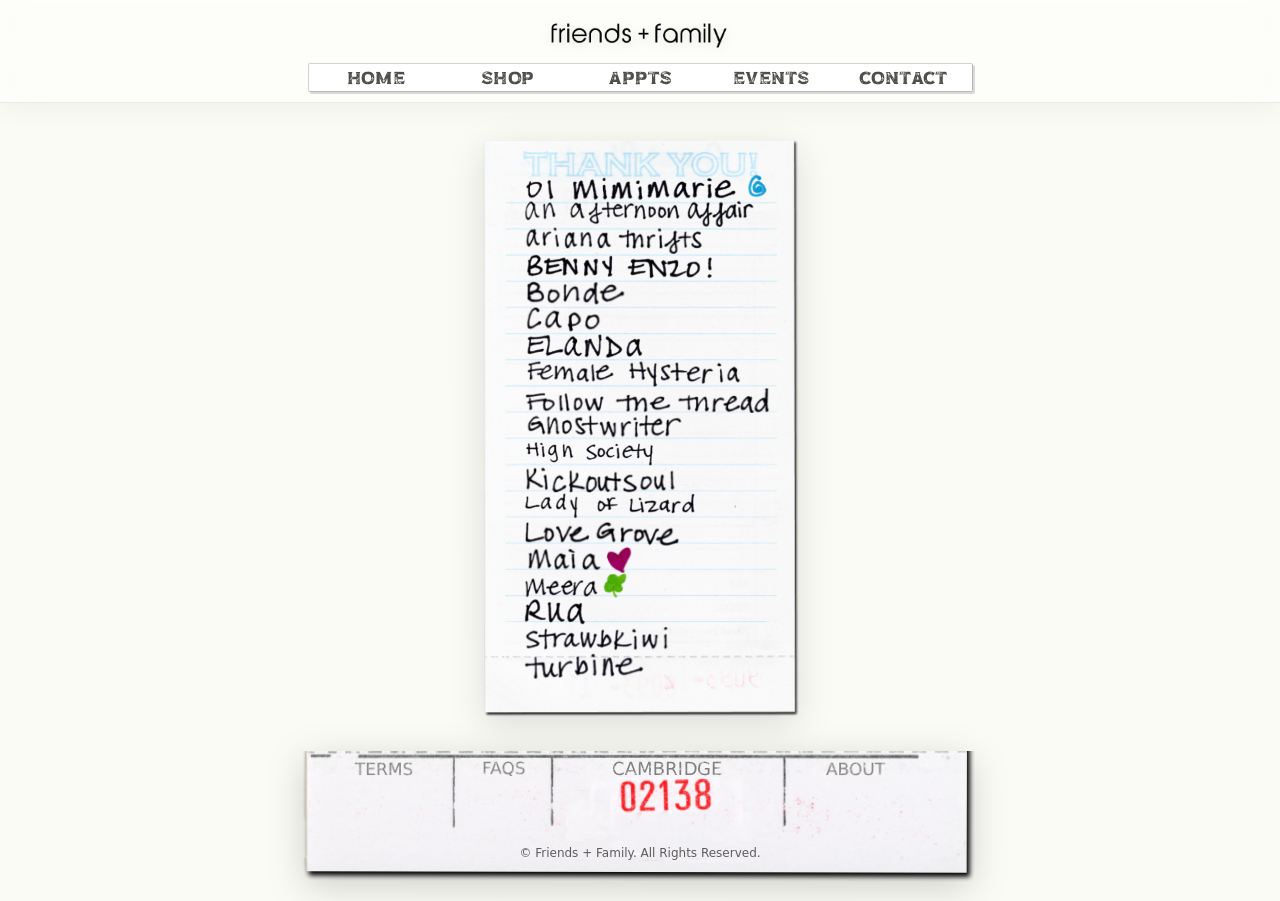
<file: home.html>
<!DOCTYPE html>
<html lang="en">
<head>
  <meta charset="UTF-8" />
  <meta name="viewport" content="width=device-width, initial-scale=1" />
  <title>Friends + Family</title>
  <meta name="description" content="Friends + Family online thrift store. Shop by vendor, explore events, and more." />

  <!-- ✅ Global shared styles -->
  <link rel="stylesheet" href="css/global.css" />
  <!-- ✅ Homepage-only styles -->
  <link rel="stylesheet" href="css/style.css" />
</head>

<body>

  <!-- ✅ Global header injected here -->
  <div id="header"></div>

  <main class="page">
    <section class="panels" aria-label="Homepage panels">
      <div class="panel thanks" aria-label="Thank you panel with vendor links">
        <div class="panel-inner thanks-wrap" id="thanksWrap">
  <img class="thanks-bg" id="thanksBg" src="img/stores_bg.png" alt="Thank you" />

          <div class="vendor-links" aria-label="Vendor links">
            <div class="vendor-list">
              <!-- (your vendor rows unchanged) -->
              <a class="vendor-row" href="shop.html?vendor=OXNJJ7QYZZR35MTSB6SS4XGS" aria-label="01 Mimimarie">
  <img src="img/mimi.png" alt="01 Mimimarie">
</a>

<a class="vendor-row" href="shop.html?vendor=EC4XOHBF2T5JXGBPJT5BX2N5" aria-label="An Afternoon Affair">
  <img src="img/afternoon.png" alt="An Afternoon Affair">
</a>

<a class="vendor-row" href="shop.html?vendor=3BFANMYLNWRLST5APC6FSQIO" aria-label="Ariana Thrifts">
  <img src="img/ariana.png" alt="Ariana Thrifts">
</a>

<a class="vendor-row" href="shop.html?vendor=2PNU6MFXSNBNKY3R4TGKIJTU" aria-label="Benny Enzo">
  <img src="img/benny.png" alt="Benny Enzo">
</a>

<a class="vendor-row" href="shop.html?vendor=UF5O54VFUT6NY2RIXS57QASA" aria-label="Bohde">
  <img src="img/bonde.png" alt="Bohde">
</a>

<a class="vendor-row" href="shop.html?vendor=SYIZNM2GBQSMDRY2N4UQC62F" aria-label="Capo">
  <img src="img/capo.png" alt="Capo">
</a>

<a class="vendor-row" href="shop.html?vendor=YLAE2MTU3SU4MRSLKUCN7NYW" aria-label="Elanda">
  <img src="img/elanda.png" alt="Elanda">
</a>

<a class="vendor-row" href="shop.html?vendor=5HLLMOD75OS6KQ4WQR5KOYEJ" aria-label="Female Hysteria">
  <img src="img/hysteria.png" alt="Female Hysteria">
</a>

<a class="vendor-row" href="shop.html?vendor=Z54RFAKIA3JK5LM35D7C5CMC" aria-label="Follow the Thread">
  <img src="img/follow.png" alt="Follow the Thread">
</a>

<a class="vendor-row" href="shop.html?vendor=KLGFQ4HME3QEDMMFPX6MQEVI" aria-label="Ghostwriter">
  <img src="img/ghost.png" alt="Ghostwriter">
</a>

<a class="vendor-row" href="shop.html?vendor=7W4TT3TK53D66X2EAIQTLABI" aria-label="High Society">
  <img src="img/society.png" alt="High Society">
</a>

<a class="vendor-row" href="shop.html?vendor=ORX3HSHPVCGMMR2IUHGDKEI4" aria-label="Kickoutsoul">
  <img src="img/kick.png" alt="Kickoutsoul">
</a>

<a class="vendor-row" href="shop.html?vendor=VQUDNWWQPM44TWF43M3KLVCU" aria-label="Lady of Lizard">
  <img src="img/lizard.png" alt="Lady of Lizard">
</a>

<a class="vendor-row" href="shop.html?vendor=R24L2PXO4YMM4U3RZ7BKYSA2" aria-label="LoveGrove">
  <img src="img/grove.png" alt="LoveGrove">
</a>

<a class="vendor-row" href="shop.html?vendor=EFJLYMEOBFJH5RXW3OFMMVDI" aria-label="Maia">
  <img src="img/maia.png" alt="Maia">
</a>

<a class="vendor-row" href="shop.html?vendor=JMXAT2WBXDI3RQIA6BJUFDQ6" aria-label="Meera">
  <img src="img/meera.png" alt="Meera">
</a>

<a class="vendor-row" href="shop.html?vendor=UOOPGRVMHO46H3G3G3JTN65R" aria-label="RUA">
  <img src="img/rua.png" alt="RUA">
</a>

<a class="vendor-row" href="shop.html?vendor=QBLTDOGEEW3WFTIM5OBEJAEY" aria-label="StrawbKiwi">
  <img src="img/strawbkiwi.png" alt="StrawbKiwi">
</a>

<a class="vendor-row" href="shop.html?vendor=CUGATFVIFNMR36VF5QHAMOLM" aria-label="Turbine">
  <img src="img/turbine.png" alt="Turbine">
</a>
            </div>
          </div>
        </div>
      </div>
    </section>
  </main>

  <!-- ✅ Global footer injected here -->
  <div id="footer"></div>

<script>
  fetch("partials/header.html")
    .then(res => res.text())
    .then(html => { document.getElementById("header").innerHTML = html; });

  fetch("partials/footer.html")
    .then(res => res.text())
    .then(html => { document.getElementById("footer").innerHTML = html; });

  /* ✅ FIX: make vendor links scale exactly with the rendered sheet width */
  (function(){
    const wrap = document.getElementById("thanksWrap");
    const bg = document.getElementById("thanksBg");
    if(!wrap || !bg) return;

    function setScale(){
      const w = bg.getBoundingClientRect().width || wrap.getBoundingClientRect().width;
      if(!w) return;

      // your design sheet is 830px wide
      const scale = w / 830;

      // set CSS var on the container so the overlay grid scales with it
      wrap.style.setProperty("--sheetScale", scale.toFixed(4));
    }

    window.addEventListener("resize", () => requestAnimationFrame(setScale));
    window.addEventListener("orientationchange", () => requestAnimationFrame(setScale));
    bg.addEventListener("load", setScale);

    setScale();
    setTimeout(setScale, 60);
  })();
</script>

</body>
</html>
</file>
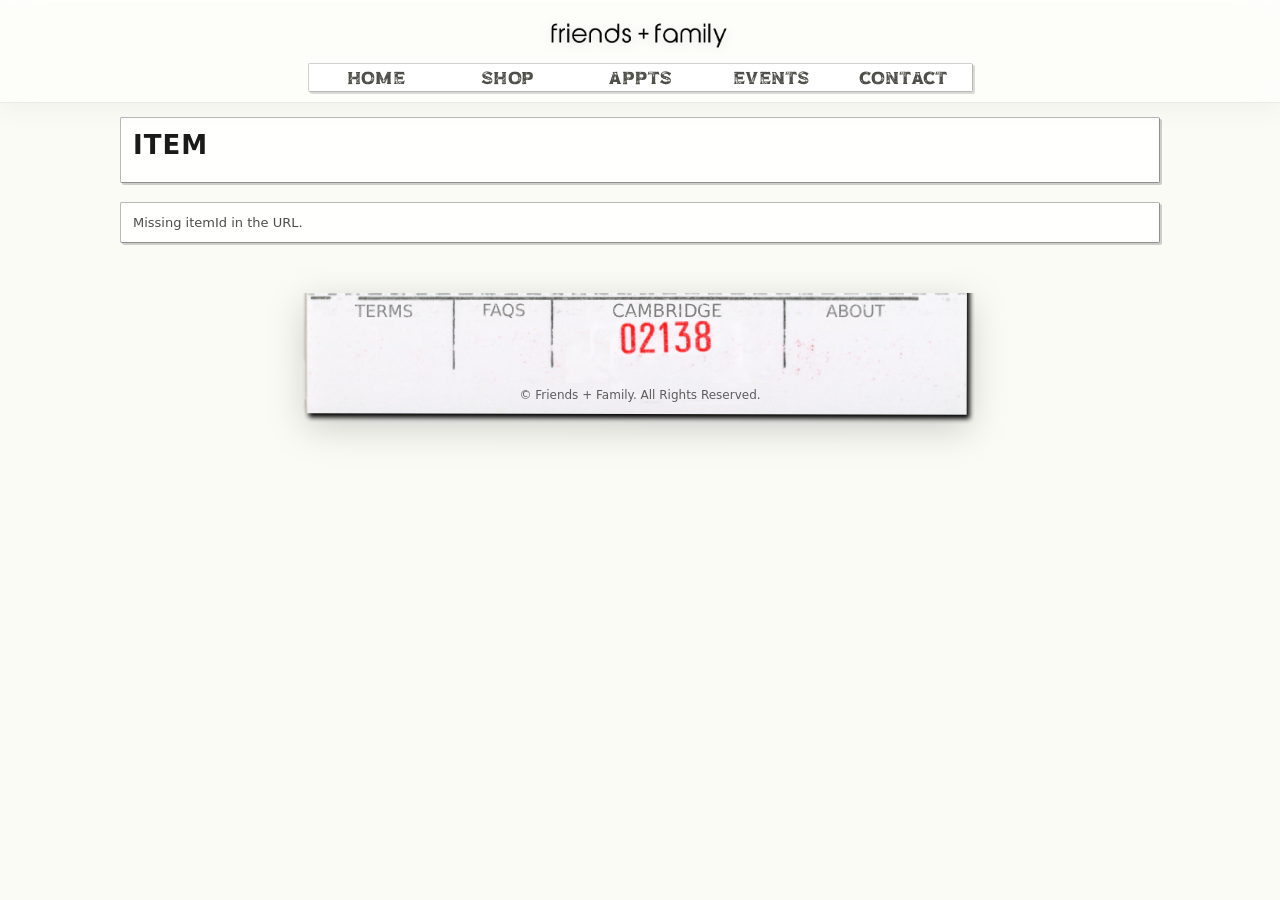
<file: item.html>
<!DOCTYPE html>
<html lang="en">
<head>
  <meta charset="UTF-8" />
  <meta name="viewport" content="width=device-width, initial-scale=1" />
  <title>Friends + Family — Item</title>

  <link rel="stylesheet" href="css/subpages.css" />
  <link rel="stylesheet" href="css/global.css" />
  <link rel="stylesheet" href="css/shop.css" />
</head>

<body class="subpage item-page">

  <div id="header"></div>

  <main class="wrap">

    <section class="box page-head">
      <h1 class="page-title" id="itemTitle">ITEM</h1>
      <p class="subcopy" id="itemPrice"></p>
    </section>

    <br />

    <section class="box" aria-label="Item detail">
      <div id="itemStatus" class="shop-status">Loading item…</div>

      <div id="itemWrap" hidden>
        <div style="display:grid; grid-template-columns: 220px 1fr; gap:14px; align-items:start;">
          <div>
            <div class="prod-img" style="border:1px solid rgba(0,0,0,0.22); background:#fff;">
              <img id="itemImg" alt="" style="width:100%; height:auto; display:block;" />
            </div>
          </div>

          <div>
            <div class="prod-name" id="itemName" style="font-size:16px; font-weight:800; margin-bottom:6px;"></div>
            <div class="prod-price" id="itemPrice2" style="margin-bottom:10px;"></div>

            <div style="font-size:13px; color:rgba(0,0,0,0.78); line-height:1.6; margin-bottom:12px;" id="itemDesc"></div>

            <div style="display:flex; gap:10px; align-items:center; flex-wrap:wrap;">
              <label for="varSelect" style="font-weight:700; font-size:13px;">Option:</label>
              <select id="varSelect" class="shop-select classic-select" style="max-width:360px;"></select>

              <button id="buyBtn" class="btn-primary" type="button">Checkout this item</button>
              <a class="btn-primary" id="backBtn" href="shop.html" style="text-decoration:none;">Back to shop</a>
            </div>
          </div>
        </div>
      </div>
    </section>

  </main>

  <div id="footer"></div>

  <script>
    fetch("partials/header.html")
      .then(r => r.text())
      .then(html => { document.getElementById("header").innerHTML = html; });

    fetch("partials/footer.html")
      .then(r => r.text())
      .then(html => { document.getElementById("footer").innerHTML = html; });
  </script>

  <script>
    (function(){
      const params = new URLSearchParams(location.search);
      const itemId = params.get("itemId");
      const vendor = params.get("vendor"); // optional (so back button returns to vendor)
      const API_BASE = "";

      const statusEl = document.getElementById("itemStatus");
      const wrap = document.getElementById("itemWrap");

      const titleTop = document.getElementById("itemTitle");
      const priceTop = document.getElementById("itemPrice");

      const img = document.getElementById("itemImg");
      const name = document.getElementById("itemName");
      const price = document.getElementById("itemPrice2");
      const desc = document.getElementById("itemDesc");

      const varSelect = document.getElementById("varSelect");
      const buyBtn = document.getElementById("buyBtn");
      const backBtn = document.getElementById("backBtn");

      if (vendor) backBtn.href = "shop.html?vendor=" + encodeURIComponent(vendor);

      function setStatus(msg){
        statusEl.textContent = msg;
        statusEl.hidden = false;
        wrap.hidden = true;
      }
      function show(){
        statusEl.hidden = true;
        wrap.hidden = false;
      }

      async function safeJsonFetch(url, opts){
        const r = await fetch(url, opts);
        const text = await r.text();
        let data = null;
        try { data = JSON.parse(text); } catch(e) {}

        if (!r.ok){
          const msg =
            (data && (data.error || data.message)) ||
            (text ? text.slice(0, 140).replace(/\s+/g, " ") : "Request failed");
          throw new Error(msg);
        }
        if (!data) throw new Error("API returned a non-JSON response.");
        return data;
      }

      async function apiGet(path){
        return safeJsonFetch(API_BASE + path);
      }
      async function apiPost(path, body){
        return safeJsonFetch(API_BASE + path, {
          method: "POST",
          headers: { "Content-Type": "application/json" },
          body: JSON.stringify(body),
        });
      }

      function currentVariationId(){
        return varSelect.value || "";
      }

      buyBtn.addEventListener("click", async () => {
        const variationId = currentVariationId();
        if (!variationId) return alert("Please choose an option.");

        try{
          buyBtn.disabled = true;
          buyBtn.textContent = "Opening checkout…";

          const { url } = await apiPost("/api/checkout", {
            lineItems: [{ variationId, quantity: 1 }]
          });

          window.open(url, "_blank", "noopener");
        }catch(e){
          alert("Checkout failed: " + e.message);
        }finally{
          buyBtn.disabled = false;
          buyBtn.textContent = "Checkout this item";
        }
      });

      (async function init(){
        if (!itemId){
          setStatus("Missing itemId in the URL.");
          return;
        }

        try{
          setStatus("Loading item…");
          const data = await apiGet("/api/item?itemId=" + encodeURIComponent(itemId));
          const item = data.item;

          titleTop.textContent = "ITEM";
          priceTop.textContent = item.priceText || "";

          name.textContent = item.name || "Item";
          price.textContent = item.priceText || "";
          desc.textContent = item.description || "";

          if (item.imageUrl){
            img.src = item.imageUrl;
            img.alt = item.name || "Item";
            img.style.display = "block";
          }else{
            img.removeAttribute("src");
            img.alt = "";
            img.style.display = "none";
          }

          // fill variations
          varSelect.innerHTML = "";
          (item.variations || []).forEach(v => {
            const opt = document.createElement("option");
            opt.value = v.variationId;
            opt.textContent = `${v.name}${v.priceText ? " — " + v.priceText : ""}`;
            varSelect.appendChild(opt);
          });

          // default selection
          if (item.defaultVariationId){
            varSelect.value = item.defaultVariationId;
          }

          show();
        }catch(e){
          setStatus("Item failed to load: " + e.message);
        }
      })();
    })();
  </script>

</body>
</html>
</file>
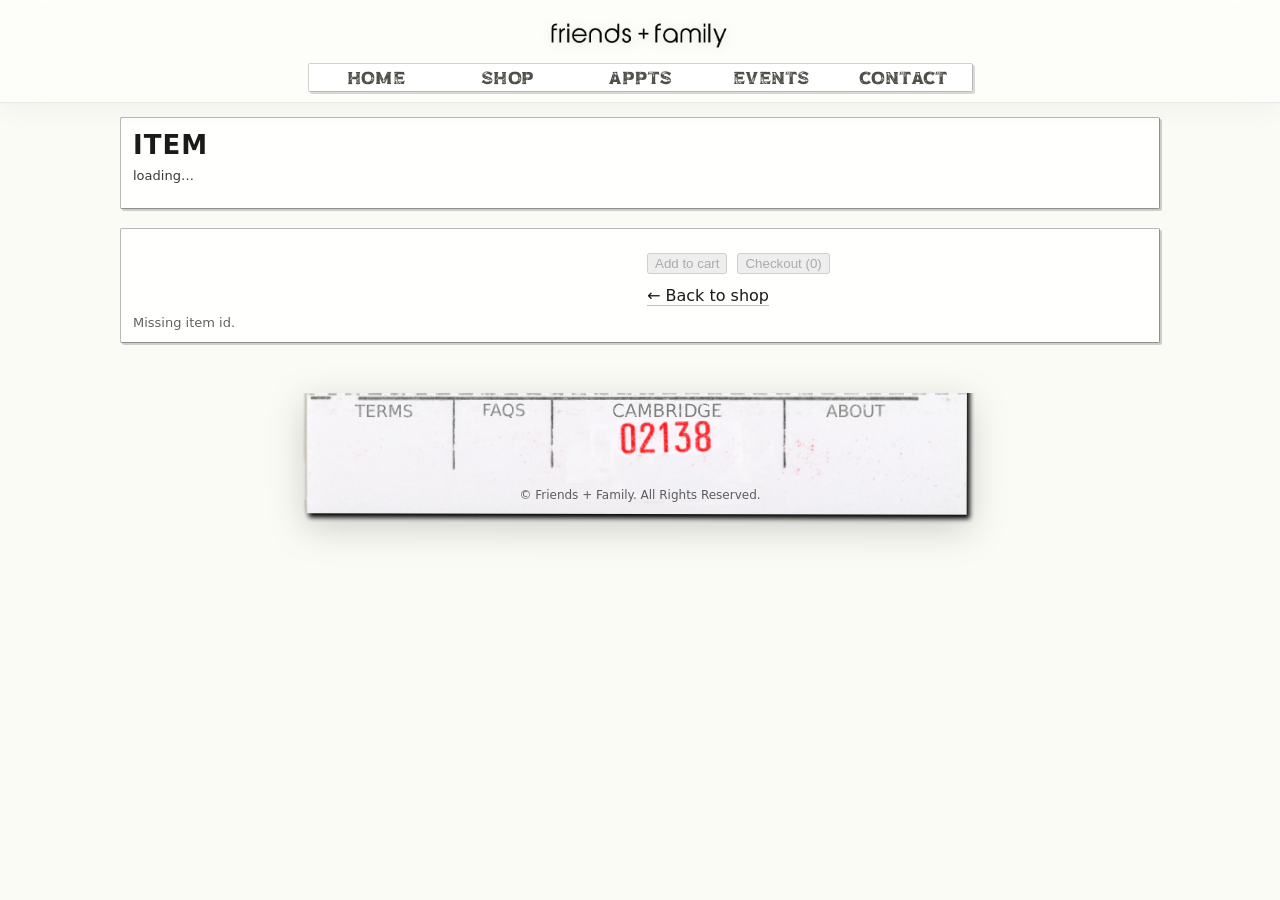
<file: product.html>
<!DOCTYPE html>
<html lang="en">
<head>
  <meta charset="UTF-8" />
  <meta name="viewport" content="width=device-width, initial-scale=1" />
  <title>Friends + Family — Item</title>
  <meta name="description" content="Shop item details." />

  <link rel="stylesheet" href="css/subpages.css" />
  <link rel="stylesheet" href="css/global.css" />
  <link rel="stylesheet" href="css/product.css" />
</head>

<body class="subpage product-page">

  <div id="header"></div>

  <main class="wrap">
    <section class="box page-head">
      <h1 class="page-title" id="itemTitle">ITEM</h1>
      <p class="subcopy" id="itemSub">loading…</p>
    </section>

    <br />

    <section class="box product-card" aria-label="Product details">
      <div class="product-layout">
        <div class="product-media" id="media"></div>

        <div class="product-info">
          <div class="product-price" id="price"></div>
          <div class="product-desc" id="desc"></div>

          <div class="product-actions">
            <button class="btn-primary" id="addBtn" type="button" disabled>Add to cart</button>
            <button class="btn-primary" id="checkoutBtn" type="button" disabled>
              Checkout (<span id="cartCount">0</span>)
            </button>
          </div>

          <div class="product-back">
            <a id="backLink" href="shop.html">← Back to shop</a>
          </div>
        </div>
      </div>

      <div class="product-status" id="status">Loading item…</div>
    </section>
  </main>

  <div id="footer"></div>

  <script>
    fetch("partials/header.html")
      .then(r => r.text())
      .then(html => { document.getElementById("header").innerHTML = html; });

    fetch("partials/footer.html")
      .then(r => r.text())
      .then(html => { document.getElementById("footer").innerHTML = html; });
  </script>

  <script>
  (function(){
    const API_BASE = "";

    const qs = new URLSearchParams(location.search);
    const itemId = qs.get("id");
    const vendor = qs.get("vendor");

    const statusEl = document.getElementById("status");
    const titleEl = document.getElementById("itemTitle");
    const subEl = document.getElementById("itemSub");
    const mediaEl = document.getElementById("media");
    const priceEl = document.getElementById("price");
    const descEl = document.getElementById("desc");
    const addBtn = document.getElementById("addBtn");
    const checkoutBtn = document.getElementById("checkoutBtn");
    const cartCount = document.getElementById("cartCount");
    const backLink = document.getElementById("backLink");

    // back link keeps vendor context
    backLink.href = vendor ? `shop.html?vendor=${encodeURIComponent(vendor)}` : "shop.html";

    const cart = new Map(); // variationId -> { variationId, quantity }

    function setStatus(msg){
      statusEl.textContent = msg;
      statusEl.style.display = "block";
    }
    function clearStatus(){
      statusEl.style.display = "none";
    }
    function updateCartCount(){
      let n = 0;
      cart.forEach(v => n += v.quantity);
      cartCount.textContent = String(n);
      checkoutBtn.disabled = (n === 0);
    }

    async function safeJsonFetch(url, opts){
      const r = await fetch(url, opts);
      const text = await r.text();
      let data = null;
      try { data = JSON.parse(text); } catch(e) {}
      if (!r.ok){
        const msg =
          (data && (data.error || data.message)) ||
          (text ? text.slice(0, 160).replace(/\s+/g, " ") : "Request failed");
        throw new Error(msg);
      }
      if (!data) throw new Error("API returned non-JSON response.");
      return data;
    }

    async function apiGet(path){ return safeJsonFetch(API_BASE + path); }
    async function apiPost(path, body){
      return safeJsonFetch(API_BASE + path, {
        method: "POST",
        headers: { "Content-Type": "application/json" },
        body: JSON.stringify(body),
      });
    }

    function renderMedia(images){
      if (!images || images.length === 0){
        mediaEl.innerHTML = `<div class="ph big"></div>`;
        return;
      }

      // simple gallery: first image big + thumbs
      const main = images[0];
      const thumbs = images.slice(0, 6).map((u, i) =>
        `<button class="thumb" type="button" data-i="${i}">
          <img src="${u}" alt="Thumbnail ${i+1}" loading="lazy">
        </button>`
      ).join("");

      mediaEl.innerHTML = `
        <div class="main-img">
          <img id="mainImg" src="${main}" alt="Item image" loading="lazy">
        </div>
        ${images.length > 1 ? `<div class="thumbs">${thumbs}</div>` : ``}
      `;

      const mainImg = document.getElementById("mainImg");
      mediaEl.querySelectorAll(".thumb").forEach(btn => {
        btn.addEventListener("click", () => {
          const i = Number(btn.dataset.i || 0);
          mainImg.src = images[i];
        });
      });
    }

    async function loadItem(){
      if (!itemId){
        setStatus("Missing item id.");
        return;
      }

      setStatus("Loading item…");

      // ✅ OPTION A (best): if you create /api/item?id=...
      // const data = await apiGet(`/api/item?id=${encodeURIComponent(itemId)}`);

      // ✅ OPTION B (no new API): fetch from /api/items and find it
      // (works immediately, but slower)
      const data = await apiGet(`/api/items`);
      const items = data.items || [];
      const item = items.find(x => x.id === itemId);

      if (!item){
        setStatus("Item not found.");
        return;
      }

      titleEl.textContent = item.name || "ITEM";
      subEl.textContent = vendor ? "vendor view" : "shop item";
      priceEl.textContent = item.priceText || "";
      descEl.textContent = item.description || "";
      renderMedia(item.imageUrls || (item.imageUrl ? [item.imageUrl] : []));

      // enable add-to-cart if variation exists
      const vid = item.defaultVariationId;
      if (vid){
        addBtn.disabled = false;
        addBtn.addEventListener("click", () => {
          const existing = cart.get(vid);
          if (existing) existing.quantity += 1;
          else cart.set(vid, { variationId: vid, quantity: 1 });

          updateCartCount();
          addBtn.textContent = "Added ✓";
          setTimeout(() => addBtn.textContent = "Add to cart", 700);
        });
      } else {
        addBtn.disabled = true;
        addBtn.textContent = "Unavailable";
      }

      checkoutBtn.disabled = true;
      checkoutBtn.addEventListener("click", async () => {
        if (cart.size === 0) return;

        try{
          checkoutBtn.disabled = true;
          checkoutBtn.textContent = "Opening checkout…";

          const lineItems = Array.from(cart.values()).map(x => ({
            variationId: x.variationId,
            quantity: x.quantity
          }));

          const { url } = await apiPost("/api/checkout", { lineItems });
          window.open(url, "_blank", "noopener");
        } catch(e){
          alert("Checkout failed: " + e.message);
        } finally {
          checkoutBtn.innerHTML = `Checkout (<span id="cartCount">${cartCount.textContent}</span>)`;
          updateCartCount();
        }
      });

      clearStatus();
    }

    loadItem().catch(e => setStatus("Shop failed to load: " + e.message));
  })();
  </script>

</body>
</html>
</file>
<file: css/global.css>
:root{
  --ui-scale: 0.8;

  --panel-w-base: 830px;
  --panel-h-base: 1329px;

  --panel-w: calc(var(--panel-w-base) * var(--ui-scale));

  /* Hard px cap */
  --nav-rail-max: calc(562px * var(--ui-scale));

  /* Safe zone ratio: 562 / 830 = 0.6771 */
  --nav-safe-ratio: 0.6771;

  --gap: 40px;
  --side-pad: 7px;

  --header-pad-y: 14px;
  --footer-h: 140px; /* ✅ updated to match new 140px footer */

  --bg: #fafbf5;

  /* ✅ Subpage-style nav controls */
  --nav-max: 665px;
  --nav-h: 14px; /* icon height target */

  /* ✅ NEW: consistent nav button height + spacing */
  --nav-item-h: 17px; /* same tap target height on desktop + mobile */
  --nav-gap: 10px;    /* consistent horizontal spacing */

  /* ✅ ADDED: Old-school box look */
  --box-bg: rgba(255,255,255,0.92);
  --box-border: #b9b9b9;
  --box-border-dark: #8f8f8f;
  --shadow: 2px 2px 0 rgba(0,0,0,0.18);
  --radius: 2px;

  /* Vendor overlay dials (desktop defaults) */
  --vendor-left: 20.12%;
  --vendor-top: 10.12%;
  --vendor-width: 65%;
  --vendor-scale: 1;
  --vendor-y-shift: clamp(0px, 0.8vw, 10px);
  --vendor-row-h: clamp(18px, 1.7vw, 22px);
}

*{ box-sizing: border-box; }
html, body{ height: 100%; }

body{
  margin: 0;
  background: var(--bg);
  color: #1a1a1a;
  font-family: system-ui, -apple-system, Segoe UI, Roboto, Arial, sans-serif;
  overflow-x: hidden;
}

/* ✅ Shared box style */
.wrap .box,
.page .box,
.box{
  background: var(--box-bg);
  border: 1px solid var(--box-border);
  border-right-color: var(--box-border-dark);
  border-bottom-color: var(--box-border-dark);
  border-radius: var(--radius);
  box-shadow: var(--shadow);
}

/* Desktop: allow scroll so footer is reachable */
@media (min-width: 1101px){
  body{
    overflow-y: auto;
    overflow-x: hidden;
  }
}

/* ========== iOS Glass Header ========== */
.site-header{
  position: sticky;
  top: 0;
  z-index: 1000;

  background: rgba(255,255,255,0.55);
  backdrop-filter: blur(18px) saturate(180%);
  -webkit-backdrop-filter: blur(18px) saturate(180%);

  border-bottom: 1px solid rgba(0,0,0,0.08);
  box-shadow:
    0 1px 0 rgba(255,255,255,0.6) inset,
    0 8px 24px rgba(0,0,0,0.04);
}

/* Logo */
.brand{
  display: flex;
  justify-content: center;
  padding: var(--header-pad-y) 14px 10px;
  text-decoration: none;
}

.brand img{
  width: min(210px, 92vw);
  height: auto;
  display: block;
  filter: drop-shadow(0 2px 6px rgba(0,0,0,0.12));
}

/* =========================
   ✅ NAV FIX (consistent height + spacing)
========================= */
.img-nav{
  margin: 0 auto 10px;
  width: min(var(--nav-max), 96vw);

  display: flex;
  align-items: center;

  /* ✅ consistent spacing (no more space-between variability) */
  justify-content: center;
  gap: var(--nav-gap);

  padding: 5px 7px;

  background: rgba(255,255,255,0.92);
  border: 1px solid rgba(0,0,0,0.18);
  border-right-color: rgba(0,0,0,0.28);
  border-bottom-color: rgba(0,0,0,0.28);
  border-radius: 2px;
  box-shadow: 2px 2px 0 rgba(0,0,0,0.14);
}

.img-nav-item{
  /* ✅ equal-width slots so spacing is uniform */
  flex: 1 1 0;
  min-width: 0;

  /* ✅ same clickable height on desktop + mobile */
  height: var(--nav-item-h);

  display: flex;
  align-items: center;
  justify-content: center;

  text-decoration: none;
}

.img-nav-item img{
  /* ✅ FIX: constrain by max-height so extra PNG padding can’t make it look taller */
  max-height: var(--nav-h);
  height: auto;

  width: auto;
  max-width: 100%;
  object-fit: contain;
  display: block;
  opacity: 0.95;
}

@media (max-width: 480px){
  :root{
    --nav-h: 13px;      /* slightly smaller icon */
    --nav-item-h: 30px; /* keep tap target same */
    --nav-gap: 8px;     /* slightly tighter spacing */
  }

  /* ✅ MOBILE-ONLY FIX: hard-lock icon height so SHOP can’t render taller */
  .img-nav-item img{
    height: var(--nav-h) !important;
    max-height: none !important;
  }
}

/* =========================
   FOOTER (830 x 140 w/ background + positioned links)
========================= */
.site-footer{
  width: 100%;
  display: flex;
  justify-content: center;
  padding: 10px 0 10px;
  background: transparent;
}

.footer-card{
  position: relative;
  width: min(830px, 96vw);
  aspect-ratio: 830 / 140;
  background: url("../img/newfoot.png") center / cover no-repeat;
  filter: drop-shadow(0 10px 18px rgba(0,0,0,0.18));
}

.footer-link{
  position: absolute;
  top: 7.14%;
  display: inline-flex;
  align-items: center;
  justify-content: center;
  text-decoration: none;
  height: 20%;
  max-height: 15px;
}

.footer-link img{
  height: 100%;
  width: auto;
  display: block;
  opacity: 0.95;
}

.footer-link:hover img{
  opacity: 1;
  filter: contrast(1.1);
}

.footer-terms{ left: 15.42%; }
.footer-faqs{  left: 30.84%; }
.footer-about{ left: 72.29%; }

.footer-copy{
  position: absolute;
  top: 68%;
  left: 50%;
  transform: translateX(-50%);
  text-align: center;
  line-height: 1.2;
  color: rgba(0,0,0,0.62);
  width: 92%;
  max-width: 760px;
}

.footer-copy p{
  margin: 0;
  font-size: 12px;
}

@media (max-width: 480px){
  .footer-link{ max-height: 8px; }
  .footer-copy p{ font-size: 11px; }
}
</file>
<file: css/subpages.css>
:root{
  --bg: #fafbf5;
  --ink: #111;
  --muted: rgba(0,0,0,0.65);

  /* Old-school box look */
  --box-bg: rgba(255,255,255,0.92);
  --box-border: #b9b9b9;
  --box-border-dark: #8f8f8f;
  --shadow: 2px 2px 0 rgba(0,0,0,0.18);

  --radius: 2px;  /* boxy */
  --gap: 14px;
}

*{ box-sizing: border-box; }
html, body{ height: 100%; }

body{
  margin: 0;
  color: var(--ink);
  font-family: Arial, Helvetica, sans-serif;
  overflow-x: hidden;

  background:
    linear-gradient(0deg, rgba(0,0,0,0.03) 1px, transparent 1px) 0 0 / 18px 18px,
    linear-gradient(90deg, rgba(0,0,0,0.02) 1px, transparent 1px) 0 0 / 18px 18px,
    var(--bg);
}

/* =========================
   Layout / boxes
========================= */
.wrap{
  width: min(1040px, 94vw);
  margin: 14px auto 40px;
}

.box{
  background: var(--box-bg);
  border: 1px solid var(--box-border);
  border-right-color: var(--box-border-dark);
  border-bottom-color: var(--box-border-dark);
  border-radius: var(--radius);
  box-shadow: var(--shadow);
  padding: 12px 12px;
}

/* =========================
   HERO ROW (LEFT STACK + TOP 4)
========================= */
.hero-row{
  display: grid;
  grid-template-columns: 1.2fr 0.8fr;
  gap: var(--gap);
  align-items: start;
  margin-bottom: var(--gap);
}

.hero-left{
  display: grid;
  gap: var(--gap);
  grid-auto-rows: max-content;
}

/* ✅ Desktop-only: keep columns aligned, but DON'T force left to fill height */
@media (min-width: 901px){
  .hero-row{
    align-items: stretch;          /* keep right column behavior */
  }

  /* let left stack size to content */
  .hero-left{
    grid-template-rows: auto;      /* natural height */
    grid-auto-rows: max-content;   /* keep natural sizing */
    height: auto;                  /* no 100% stretching */
    min-height: 0;
    align-self: start;             /* top-align within stretched row */
  }

  /* stop contact from filling leftover height */
  .contact-card{
    height: auto;
    min-height: 0;
  }

  /* keep as-is */
  .topfriends{
    height: 100%;
    min-height: 0;
  }
}

/* Mobile: stack everything naturally */
@media (max-width: 900px){
  .hero-row{ grid-template-columns: 1fr; }
  .hero-left{ grid-template-rows: none; }
}

/* =========================
   Profile header (About box)
   Quick Info top-right aligned with photo
========================= */
.profile-header{
  display: block;
}

.profile-top{
  display: grid;
  grid-template-columns: 1fr auto;
  gap: var(--gap);
  align-items: start;
}

@media (max-width: 900px){
  .profile-top{ grid-template-columns: 1fr; }
}

.page-title{
  margin: 0 0 6px;
  font-size: clamp(18px, 2.2vw, 26px);
  letter-spacing: 0.04em;
  text-transform: uppercase;
}

.status{
  margin: 8px 0 10px;
  color: var(--muted);
  font-size: 13px;
}

.online-dot{
  display: inline-block;
  width: 9px;
  height: 9px;
  border: 1px solid rgba(0,0,0,0.35);
  background: #2ecc71;
  margin-right: 8px;
  vertical-align: middle;
}

.tag-row{
  display: flex;
  flex-wrap: wrap;
  gap: 6px;
  max-width: 100%;
}

.tag{
  display: inline-block;
  padding: 3px 8px;
  font-size: 12px;
  background: #eef3ff;
  border: 1px solid rgba(0,0,0,0.15);
}

/* Quick info */
.profile-right{ margin: 0; }

.profile-right .mini-box{
  padding: 0;
  width: 330px;
  max-width: 100%;
}

.mini-box-title{
  padding: 8px 10px;
  font-weight: 700;
  border-bottom: 1px solid rgba(0,0,0,0.14);
  background: #f0f0f0;
}

.mini-list{
  margin: 0;
  padding: 10px 14px 12px 18px;
  color: rgba(0,0,0,0.75);
  font-size: 13px;
}

/* Profile photo (special case) */
.photo-slot[aria-label="Friends + Family profile photo"]{
  width: 150px;
  height: 150px;
  aspect-ratio: auto;
}

.photo-slot[aria-label="Friends + Family profile photo"] img{
  width: 100%;
  height: 100%;
  object-fit: contain;
  object-position: center;
  display: block;
  background: #f6f7ef;
}

/* =========================
   NEW CONTACT CARD (screenshot vibe)
========================= */
.contact-card{
  padding: 0;
  display: flex;
  flex-direction: column;
  min-height: 0;
}

.contact-card-title{
  padding: 8px 10px;
  font-weight: 700;
  background: #f0f0f0;
  border-bottom: 1px solid rgba(0,0,0,0.14);
  color: rgba(0,0,0,0.78);
  text-transform: none;
}

.contact-actions{
  display: grid;
  grid-template-columns: 1fr 1fr;
  gap: 6px 18px;
  padding: 10px 12px 12px;
  align-content: start;
  flex: 1;
  min-height: 0;
}

@media (max-width: 520px){
  .contact-actions{ grid-template-columns: 1fr; }
}

.action{
  display: inline-flex;
  align-items: center;
  gap: 10px;
  text-decoration: none;
  color: rgba(0,0,0,0.78);
  font-weight: 700;
  font-size: 14px;
}

.action:hover{
  text-decoration: underline;
}

/* Music card: force single column so Spotify fills box */
.music-card .contact-actions{
  grid-template-columns: 1fr;
}

.music-card iframe{
  width: 100% !important;
  display: block;
}

.ico{
  width: 18px;
  height: 18px;
  border: 1px solid rgba(0,0,0,0.25);
  box-shadow: 1px 1px 0 rgba(0,0,0,0.18);
  border-radius: 50%;
  display: inline-block;
  flex: 0 0 18px;
  position: relative;
  background: #fff;
}

.ico.plus{ background: #dff7df; }
.ico.plus::after{ content:"+"; position:absolute; inset:0; display:grid; place-items:center; font-size:14px; color:#1a8f2d; }

.ico.star{ background: #fff3c7; }
.ico.star::after{ content:"★"; position:absolute; inset:0; display:grid; place-items:center; font-size:12px; color:#b88900; }

.ico.msg{ background: #e6f0ff; }
.ico.msg::after{ content:"✉"; position:absolute; inset:0; display:grid; place-items:center; font-size:12px; color:#2b5bbd; }

.ico.fwd{ background: #e6f0ff; }
.ico.fwd::after{ content:"➜"; position:absolute; inset:0; display:grid; place-items:center; font-size:14px; color:#2b5bbd; }

.ico.im{ background: #e9fbff; }
.ico.im::after{ content:"💬"; position:absolute; inset:0; display:grid; place-items:center; font-size:12px; }

.ico.stop{ background: #ffe1e1; }
.ico.stop::after{ content:"⛔"; position:absolute; inset:0; display:grid; place-items:center; font-size:12px; }

.ico.group{ background: #eef3ff; }
.ico.group::after{ content:"👥"; position:absolute; inset:0; display:grid; place-items:center; font-size:12px; }

.ico.flag{ background: #ffe1e1; }
.ico.flag::after{ content:"⚑"; position:absolute; inset:0; display:grid; place-items:center; font-size:14px; color:#b10000; }

/* ================================
   MySpace / Classic Contact Box (Old-School)
================================ */

.music-card{
  padding: 0;
  background: #ffffff;

  /* classic boxy border */
  border: 1px solid #7f9db9;

  /* hard edges (no modern rounding) */
  border-radius: 0;

  /* classic “bevel” (old UI look) */
  box-shadow:
    inset 1px 1px 0 #ffffff,
    inset -1px -1px 0 #9aaec2;
}

/* flat blue header like classic MySpace */
.music-card .contact-card-title{
  background: #5b86b8;        /* flat blue (no gradient) */
  color: #ffffff;
  font-weight: 700;
  font-size: 14px;

  padding: 4px 10px;

  /* crisp divider under the bar */
  border-bottom: 1px solid #7f9db9;

  /* boxy edges */
  border-radius: 0;

  /* subtle inner top highlight like old UI */
  box-shadow: inset 0 1px 0 rgba(255,255,255,0.35);
}

/* interior area */
.music-card .contact-actions{
  background: #f2f2f2;        /* more “old” than bluish gray */
  padding: 10px;
  color: #1f3a5f;

  /* inner border like old tables */
  border-top: 1px solid #ffffff;
}

/* spotify embed: keep boxy too */
.music-card iframe{
  width: 100%;
  border-radius: 0;           /* remove modern rounded look */
  display: block;
}

/* =========================
   Top 4 — MySpace Orange Friend Space look
========================= */
.topfriends{
  margin: 0;

  /* classic “myspace module” border */
  border: 1px solid #d6a071;         /* warm tan border */
  border-radius: 0;
  background: #fffaf2;               /* slight warm paper tint */
  box-shadow: none;                   /* kill modern shadow feel */
  padding: 0;                         /* header bar should be flush */
}

/* orange title bar */
.topfriends-header{
  display: flex;
  justify-content: space-between;
  align-items: center;
  gap: 10px;

  margin: 0;
  padding: 6px 10px;

  background: #f3b37a;               /* classic orange */
  border-bottom: 1px solid #d6a071;  /* crisp divider */
}

/* make the “Top Dog” title feel like old myspace */
.topfriends-header .box-title{
  margin: 0;
  font-size: 14px;
  font-weight: 700;
  letter-spacing: 0;
  text-transform: none;              /* myspace didn’t force all caps here */
  color: #b35a1f;
}

/* optional small line under header if you use it */
.topfriends-sub{
  margin: 0;
  font-size: 12px;
  color: #333;
}

/* tighten inner content padding back in (grid area) */
.topfriends .topfriends-grid{
  padding: 10px;
}

/* friend name links: classic blue + underline */
.topfriends .friend-name{
  margin-top: 8px;
  font-size: 12px;
  font-weight: 700;
  text-transform: none;
  color: #1e4fa3;                    /* myspace-ish link blue */
  text-decoration: underline;
}

.topfriends-grid{
  display: grid;
  grid-template-columns: repeat(2, minmax(0, 1fr));
  gap: 10px;
}

.friend{
  display: block;
  text-decoration: none;
  color: inherit;
  padding: 8px;
  background: #ffffff;
  border: 1px solid rgba(0,0,0,0.22);
  border-right-color: rgba(0,0,0,0.35);
  border-bottom-color: rgba(0,0,0,0.35);
}

.friend:hover{ background: #f7f7ff; }

.friend-photo{
  width: 165px;
  height: 165px;

  /* keep image from stretching */
  object-fit: cover;
  object-position: center;
  display: block;

  background:
    linear-gradient(135deg, rgba(0,0,0,0.05), rgba(0,0,0,0.00)),
    repeating-linear-gradient(
      45deg,
      rgba(0,0,0,0.06) 0px,
      rgba(0,0,0,0.06) 6px,
      rgba(255,255,255,0.0) 6px,
      rgba(255,255,255,0.0) 12px
    );

  border: 1px solid rgba(0,0,0,0.18);
}

/* Mobile only: allow it to shrink to the card width */
@media (max-width: 520px){
  .friend-photo{
    width: 100%;
    max-width: 165px;
    aspect-ratio: 1 / 1;
    height: auto;
  }
}

.friend-name{
  margin-top: 8px;
  font-size: 12px;
  font-weight: 700;
  text-transform: lowercase;
}

/* =========================
   Titles, text
========================= */
.box-title{
  margin: 0 0 8px;
  font-size: 14px;
  font-weight: 700;
  text-transform: uppercase;
  letter-spacing: 0.05em;
}

.box p{
  margin: 0 0 10px;
  color: rgba(0,0,0,0.78);
  line-height: 1.5;
  font-size: 13px;
}

.mini-h{
  margin: 12px 0 6px;
  font-size: 12px;
  text-transform: uppercase;
  color: rgba(0,0,0,0.70);
}

.bullets{
  margin: 0;
  padding-left: 18px;
  color: rgba(0,0,0,0.78);
  font-size: 13px;
}

/* =========================
   Photo slots (default)
========================= */
.photo-box .caption{
  margin-top: 8px;
  font-size: 12px;
  color: rgba(0,0,0,0.62);
}

.photo-slot{
  width: 100%;
  aspect-ratio: 1 / 1;
  background: #fff;
  border: 2px solid #000;
  box-shadow: 2px 2px 0 rgba(0,0,0,0.35);
  overflow: hidden;
  position: relative;
}

.photo-slot img{
  width: 100%;
  height: 100%;
  object-fit: cover;
  object-position: center;
  display: block;
}

/* =========================
   Content grid (below hero)
========================= */
.grid{
  display: grid;
  grid-template-columns: 1.2fr 0.8fr;
  gap: var(--gap);
  align-items: start; /* ✅ FIX: prevents left "Our Story" from stretching to match right column height */
}

.grid > article.box p{
  font-size: 15px;   /* try 15px or 16px */
  line-height: 1.7;
}

@media (max-width: 900px){
  .grid{ grid-template-columns: 1fr; }
}

/* comments */
.comments .comment{
  border-top: 1px solid rgba(0,0,0,0.14);
  padding-top: 10px;
  margin-top: 10px;
}

.comment-meta{
  display: flex;
  justify-content: space-between;
  gap: 10px;
  font-size: 12px;
  color: rgba(0,0,0,0.60);
  margin-bottom: 6px;
}

.comment-name{
  font-weight: 700;
  color: rgba(0,0,0,0.72);
}
</file>
<file: css/appts.css>
/* Appointments page embed styling */
.appts-page .appt-box{
  padding: 12px;
}

.appt-embed{
  width: 100%;
  border: 1px solid rgba(0,0,0,0.14);
  background: rgba(255,255,255,0.55);
  box-shadow: inset 0 1px 0 rgba(255,255,255,0.55);
  overflow: hidden;
}

/* Make the booking area feel like an "embedded panel" */
.appt-embed iframe{
  width: 100%;
  height: min(82vh, 900px);
  border: 0;
  display: block;
}

.appt-fallback{
  margin: 10px 0 0;
  font-size: 13px;
  color: rgba(0,0,0,0.70);
}

.appt-fallback a{
  color: inherit;
  font-weight: 800;
  text-decoration: none;
  border-bottom: 1px solid rgba(0,0,0,0.25);
}

.appt-fallback a:hover{
  border-bottom-color: rgba(0,0,0,0.55);
}

@media (max-width: 520px){
  .appt-embed iframe{
    height: 86vh;
  }
}

.appt-service{
  padding: 14px;
}

.appt-desc{
  font-size: 14px;
  line-height: 1.45;
  color: rgba(0,0,0,0.78);
  margin: 10px 0 16px;
}

/* Book button — matches your UI vibe */
.appt-book-btn{
  display: inline-block;
  padding: 8px 16px;
  background: #000;
  color: #fff;
  font-weight: 800;
  font-size: 13px;
  letter-spacing: .04em;
  text-decoration: none;

  border-radius: 2px;
  box-shadow: 2px 2px 0 rgba(0,0,0,.35);

  transition: transform .05s ease, box-shadow .05s ease;
}

.appt-book-btn:hover{
  transform: translate(1px,1px);
  box-shadow: 1px 1px 0 rgba(0,0,0,.35);
}

@media(max-width:480px){
  .appt-desc{
    font-size:13px;
  }

  .appt-book-btn{
    width:100%;
    text-align:center;
  }
}
</file>
<file: css/shop.css>
/* =========================================================
   SHOP STYLES (dropdown + product grid + modal)
========================================================= */

/* =========================
   Primary button
========================= */
.btn-primary{
  display: inline-flex;
  align-items: center;
  justify-content: center;
  width: 100%;
  padding: 14px 12px;
  font-weight: 800;
  letter-spacing: 0.08em;
  text-decoration: none;
  background: #000;
  color: #fff;
  border: 1px solid #111;
  box-shadow: 2px 2px 0 rgba(0,0,0,0.25);
  text-transform: uppercase;
}
.btn-primary:hover{ filter: brightness(0.95); }

/* =========================
   Square embed box (if you ever use it again)
========================= */
.shop-embed{
  padding: 0;
  overflow: hidden;
}
.square-frame{
  width: 100%;
  height: min(78vh, 900px);
  border: 0;
  display: block;
}
@media (max-width: 600px){
  .square-frame{ height: 82vh; }
}

/* =========================
   Vendor dropdown (MySpace/classic)
========================= */
.shop-subnav{ padding: 0; }

.shop-subnav-row{
  display:flex;
  align-items:center;
  gap:10px;
  flex-wrap:wrap;
}

.shop-label{
  display:block;
  font-weight:700;
  font-size:13px;
  color:#333;
}

/* “classic” select styling */
.classic-select{
  width:100%;
  padding:6px 8px;
  font-family: Arial, Helvetica, sans-serif;
  font-size:13px;
  background:#fff;
  border:1px solid #7f9db9;
  border-radius:0;
  box-shadow:
    inset 1px 1px 0 #ffffff,
    inset -1px -1px 0 #9aaec2;
  appearance:none;
  -webkit-appearance:none;

  background-image:
    linear-gradient(45deg, transparent 50%, #333 50%),
    linear-gradient(135deg, #333 50%, transparent 50%);
  background-position:
    calc(100% - 16px) 55%,
    calc(100% - 11px) 55%;
  background-size:5px 5px;
  background-repeat:no-repeat;
}

@media(max-width:520px){
  .classic-select{ font-size:14px; }
}

/* select container rules */
.shop-select{
  font: inherit;
  max-width: 100%;
}

/* =========================
   Cart button in dropdown row
========================= */
.shop-cartbtn{
  width: auto;
  padding: 10px 12px;
  letter-spacing: 0.06em;
}

/* =========================
   Mobile: Vendor + Cart inline
========================= */
@media (max-width: 680px){

  .shop-subnav-row{
    flex-wrap: nowrap;        /* keep them on one line */
    align-items: center;
  }

  .shop-subnav-row .classic-select{
    flex: 1 1 auto;           /* allow shrinking */
    min-width: 0;             /* IMPORTANT: allow flex shrink */
    width: auto;              /* no full width */
  }

  .shop-cartbtn{
    flex: 0 0 auto;           /* don't stretch */
    width: auto;
    white-space: nowrap;      /* keep CART (2) on one line */
  }
}

/* Status text */
.shop-status{
  font-size: 13px;
  color: rgba(0,0,0,0.7);
}

/* =========================
   Product grid + cards
========================= */
.product-grid{
  display:grid;
  grid-template-columns: repeat(3, minmax(0, 1fr));
  gap: 12px;
}
@media (max-width: 900px){
  .product-grid{ grid-template-columns: repeat(2, minmax(0, 1fr)); }
}
@media (max-width: 520px){
  .product-grid{
    grid-template-columns: repeat(2, minmax(0, 1fr));
    gap: 10px;
  }
  .prod{ padding: 8px; }
  .prod-name{ font-size: 12px; }
  .prod-price{ font-size: 12px; }
}

.prod{
  border: 1px solid rgba(0,0,0,0.22);
  border-right-color: rgba(0,0,0,0.35);
  border-bottom-color: rgba(0,0,0,0.35);
  background:#fff;
  padding:10px;
}

.prod-link{
  color: inherit;
  text-decoration: none;
  display: block;
}

/* button that wraps the “view” area */
.prod-view{
  border: 0;
  padding: 0;
  background: transparent;
  text-align: left;
  width: 100%;
  cursor: pointer;
}

.prod-link:hover .prod-name{
  text-decoration: underline;
}

.prod-img{
  aspect-ratio: 1 / 1;
  background: #f4f4f4;
  border: 1px solid rgba(0,0,0,0.15);
  display:grid;
  place-items:center;
  overflow:hidden;
}

.prod-img img{
  width:100%;
  height:100%;
  object-fit:cover;
  display:block;
}

.prod-meta{
  margin-top:10px;
  display:grid;
  gap:6px;
}

.prod-name{
  font-weight:700;
  font-size:13px;
}

.prod-price{
  font-size:13px;
  color: rgba(0,0,0,0.7);
}

.prod-btn{
  font: inherit;
  font-weight:700;
  padding: 8px 10px;
  border-radius: 2px;
  border: 1px solid rgba(0,0,0,0.25);
  background: #eef3ff;
  box-shadow: 2px 2px 0 rgba(0,0,0,0.14);
  cursor:pointer;
}
.prod-btn:disabled{
  opacity:.6;
  cursor:not-allowed;
}

/* =========================
   Shared item typography (modal + item page)
========================= */
.item-name{
  font-weight: 800;
  font-size: 16px;
  margin: 0 0 6px;
}
.item-price{
  font-size: 14px;
  color: rgba(0,0,0,0.75);
  margin: 0 0 10px;
}
.item-desc{
  font-size: 13px;
  color: rgba(0,0,0,0.78);
  line-height: 1.6;
  margin: 0 0 12px;
}

.item-controls{
  display:flex;
  gap: 10px;
  align-items:center;
  flex-wrap: wrap;
}

.item-controls .btn-primary{
  width: auto;
  padding: 10px 12px;
  letter-spacing: 0.06em;
}

.item-back{
  width: auto;
  padding: 10px 12px;
  background: #e9e9e9;
  color: #000;
  border: 1px solid rgba(0,0,0,0.35);
  border-right-color: rgba(0,0,0,0.55);
  border-bottom-color: rgba(0,0,0,0.55);
  box-shadow: 2px 2px 0 rgba(0,0,0,0.14);
  text-decoration: none;
  font-weight: 800;
  text-transform: uppercase;
  letter-spacing: 0.06em;
}
.item-back:hover{ filter: brightness(0.98); }

/* =========================
   Modal overlay (MySpace style) — UPDATED (taller on desktop)
========================= */
.item-modal{
  position: fixed;
  inset: 0;
  z-index: 2500;
}
.item-modal[hidden]{ display:none; }

.item-modal-backdrop{
  position:absolute;
  inset:0;
  background: rgba(0,0,0,0.45);
}

/* ✅ Bigger + taller modal on desktop */
.item-modal-card{
  position: relative;
  width: min(1100px, 94vw);
  height: 92vh;            /* ✅ fills more of screen */
  margin: 2vh auto;        /* ✅ less floating */
  overflow: hidden;        /* ✅ header stays, body scrolls */
  padding: 0;

  display: flex;           /* ✅ allow body to stretch */
  flex-direction: column;
}

/* header stays fixed at top of the modal */
.item-modal-head{
  display:flex;
  justify-content: space-between;
  align-items: center;
  gap: 10px;
  padding: 10px 12px;
  background: #f0f0f0;
  border-bottom: 1px solid rgba(0,0,0,0.14);
  font-weight: 800;
}

/* close button */
.item-modal-x{
  border: 1px solid rgba(0,0,0,0.35);
  border-right-color: rgba(0,0,0,0.55);
  border-bottom-color: rgba(0,0,0,0.55);
  background:#fff;
  box-shadow: 2px 2px 0 rgba(0,0,0,0.14);
  width: 34px;            /* slightly bigger */
  height: 34px;
  cursor:pointer;
  font-weight:900;
  line-height: 1;
}

/* ✅ modal body area stretches + scrolls */
.item-modal-card .item-grid{
  flex: 1;                          /* ✅ fills remaining height */
  overflow: auto;                   /* ✅ scroll only inside body */
  display:grid;
  grid-template-columns: 420px 1fr; /* ✅ bigger image column */
  gap: 22px;
  align-items: start;
  padding: 18px;
}

@media (max-width: 680px){
  .item-modal-card{
    height: 94vh;
    margin: 2vh auto;
    width: 94vw;
  }

  .item-modal-card .item-grid{
    grid-template-columns: 1fr;
    padding: 12px;
  }
}

/* media box around carousel */
.item-media{
  border: 1px solid rgba(0,0,0,0.22);
  border-right-color: rgba(0,0,0,0.35);
  border-bottom-color: rgba(0,0,0,0.35);
  background: #fff;
  padding: 10px; /* ✅ a bit more breathing room */
}

/* ✅ Make the modal image feel taller (not a small square) */
@media (min-width: 900px){
  .item-modal-card .prod-img{
    aspect-ratio: 4 / 5; /* ✅ taller fashion ratio */
  }
}

/* =========================
   MODAL CAROUSEL (FIXED NAV)
========================= */

#modalImgWrap{
  position: relative; /* anchor absolute buttons */
}

/* stage */
#modalImgWrap .img-stage{
  aspect-ratio: 1 / 1;
  overflow: hidden;
  background: #f4f4f4;
  border: 1px solid rgba(0,0,0,0.15);
  display: grid;
  place-items: center;
}

#modalImgWrap .img-stage img{
  width: 100%;
  height: 100%;
  object-fit: cover;
  display:block;
}

/* arrows — hard reset so they DON'T inherit big button styles */
#modalImgWrap .img-nav{
  all: unset;                 /* ✅ kills inherited button styles */
  position: absolute;
  top: 50%;
  transform: translateY(-50%);
  z-index: 50;

  width: 34px !important;     /* ✅ override any global width rules */
  height: 34px !important;

  display: grid;
  place-items: center;

  background: rgba(255,255,255,0.92);
  border: 1px solid rgba(0,0,0,0.35);
  box-shadow: 2px 2px 0 rgba(0,0,0,0.14);

  font-weight: 900;
  font-size: 22px;
  line-height: 1;

  cursor: pointer;
  user-select: none;
  -webkit-tap-highlight-color: transparent;
}

#modalImgWrap .img-nav.prev{ left: 10px; }
#modalImgWrap .img-nav.next{ right: 10px; }

/* dots */
#modalImgWrap .img-dots{
  display:flex;
  gap: 6px;
  justify-content:center;
  padding-top: 8px;
}

#modalImgWrap .img-dots .dot{
  all: unset;
  width: 10px;
  height: 10px;
  border: 1px solid rgba(0,0,0,0.35);
  background: #fff;
  box-shadow: 1px 1px 0 rgba(0,0,0,0.14);
  cursor: pointer;
}

#modalImgWrap .img-dots .dot.on{
  background: #f7b24a;
}

/* placeholder used if no image */
.ph{
  width: 100%;
  height: 100%;
}
</file>
<file: css/contact.css>
/* =========================================================
   Contact — MySpace Messaging Vibe
   Requires: subpages.css
========================================================= */

.contact-page .page-head{
  margin-bottom: var(--gap);
}

/* Layout */
.contact-grid{
  display: grid;
  grid-template-columns: 0.55fr 1fr;
  gap: var(--gap);
  align-items: start;
  margin-bottom: var(--gap);
}

@media (max-width: 900px){
  .contact-grid{
    grid-template-columns: 1fr;
  }
}

/* Left info card */
.contact-info{
  padding: 0;
  overflow: hidden;
}

.info-head{
  padding: 10px 12px;
  background: #f0f0f0; /* matches quick info header vibe */
  border-bottom: 1px solid rgba(0,0,0,0.14);
  display: flex;
  justify-content: space-between;
  align-items: baseline;
  gap: 10px;
}

.info-title{
  font-weight: 900;
  letter-spacing: 0.02em;
  text-transform: uppercase;
}

.info-sub{
  color: rgba(0,0,0,0.60);
  font-size: 13px;
}

.info-body{
  padding: 12px;
}

.address-block{
  border: 1px solid rgba(0,0,0,0.12);
  background: rgba(255,255,255,0.65);
  padding: 10px 10px;
  box-shadow: inset 0 1px 0 rgba(255,255,255,0.65);
}

.address-label{
  font-weight: 900;
  text-transform: uppercase;
  font-size: 12px;
  letter-spacing: 0.05em;
  margin-bottom: 6px;
  color: rgba(0,0,0,0.70);
}

.address{
  font-size: 14px;
  line-height: 1.5;
  color: rgba(0,0,0,0.78);
}

.contact-lines{
  margin-top: 10px;
  display: grid;
  gap: 6px;
  font-size: 13px;
  color: rgba(0,0,0,0.72);
}

.line{
  display: flex;
  flex-wrap: wrap;
  gap: 6px;
  align-items: baseline;
}

.k{
  color: rgba(0,0,0,0.55);
  font-weight: 800;
}

.v{
  color: rgba(0,0,0,0.78);
}

a.v{
  text-decoration: none;
  border-bottom: 1px solid rgba(0,0,0,0.20);
  font-weight: 800;
}

a.v:hover{
  border-bottom-color: rgba(0,0,0,0.55);
}

/* MySpace-ish mini actions */
.mini-actions{
  margin-top: 12px;
  display: grid;
  gap: 8px;
}

.mini-action{
  display: inline-flex;
  align-items: center;
  gap: 10px;
  text-decoration: none;
  font-weight: 900;
  color: rgba(0,0,0,0.75);
}

.mini-action:hover{
  text-decoration: underline;
}

.chip{
  width: 18px;
  height: 18px;
  border: 1px solid rgba(0,0,0,0.25);
  box-shadow: 1px 1px 0 rgba(0,0,0,0.18);
  border-radius: 50%;
  display: inline-grid;
  place-items: center;
  background: #fff;
  font-size: 12px;
}

/* ✅ NEW: Instagram chip (simple, on-theme) */
.chip.ig{
  background: #eef3ff;
  position: relative;
}
.chip.ig::after{
  content: "IG";
  font-size: 10px;
  font-weight: 900;
  color: rgba(0,0,0,0.70);
}

/* Right message composer */
.message-box{
  padding: 0;
  overflow: hidden;
}

.msg-head{
  padding: 10px 12px;
  background: #f0f0f0;
  border-bottom: 1px solid rgba(0,0,0,0.14);
  display: flex;
  justify-content: space-between;
  align-items: baseline;
  gap: 10px;
}

.msg-title{
  font-weight: 900;
  letter-spacing: 0.02em;
  text-transform: uppercase;
}

.msg-sub{
  color: rgba(0,0,0,0.60);
  font-size: 13px;
}

/* Form layout */
.msg-form{
  padding: 12px;
}

.row{
  margin-bottom: 10px;
}

.row.two{
  display: grid;
  grid-template-columns: 1fr 1fr;
  gap: 10px;
}

@media (max-width: 620px){
  .row.two{ grid-template-columns: 1fr; }
}

.lbl{
  display: block;
  font-weight: 900;
  text-transform: uppercase;
  letter-spacing: 0.05em;
  font-size: 12px;
  color: rgba(0,0,0,0.70);
  margin-bottom: 6px;
}

/* Inputs */
.inp,
.txt{
  width: 100%;
  border: 1px solid rgba(0,0,0,0.22);
  border-right-color: rgba(0,0,0,0.35);
  border-bottom-color: rgba(0,0,0,0.35);
  background: rgba(255,255,255,0.72);
  color: rgba(0,0,0,0.82);
  padding: 9px 10px;
  font-size: 14px;
  outline: none;
}

.inp:focus,
.txt:focus{
  box-shadow: inset 0 0 0 2px rgba(0,0,0,0.10);
  background: rgba(255,255,255,0.86);
}

.txt{
  resize: vertical;
  min-height: 140px;
}

/* Buttons row */
.send-row{
  margin-top: 12px;
  display: flex;
  gap: 10px;
  align-items: center;
  flex-wrap: wrap;
  padding-top: 10px;
  border-top: 1px solid rgba(0,0,0,0.12);
}

.btn{
  appearance: none;
  border: 1px solid rgba(0,0,0,0.22);
  border-right-color: rgba(0,0,0,0.35);
  border-bottom-color: rgba(0,0,0,0.35);
  background: rgba(255,255,255,0.75);
  box-shadow: 1px 1px 0 rgba(0,0,0,0.18);
  padding: 8px 14px;
  font-weight: 900;
  cursor: pointer;
}

.btn:hover{
  background: rgba(255,255,255,0.9);
}

.btn.ghost{
  opacity: 0.88;
}

.hint{
  color: rgba(0,0,0,0.60);
  font-size: 12px;
  margin-left: auto;
}

@media (max-width: 560px){
  .hint{ margin-left: 0; width: 100%; }
}
</file>
<file: css/events.css>
/* =========================
   EVENTS (page-only CSS)
   ✅ cleaned: removed duplicates now handled by global.css
   - removed :root vars
   - removed resets (*, html/body, body)
   - removed header/nav styles (.topbar, .topbar-brand, .img-nav...)
   - removed footer styles (.subfooter...)
   KEEPING: wrap/box + events-specific UI
========================= */

/* =========================
   Layout / boxes (page content)
========================= */
.wrap{
  width: min(980px, 94vw);
  margin: 14px auto 40px;
}

.box{
  background: var(--box-bg); /* ✅ RESTORED */
  border: 1px solid var(--box-border);
  border-right-color: var(--box-border-dark);
  border-bottom-color: var(--box-border-dark);
  border-radius: var(--radius);
  box-shadow: var(--shadow);
  padding: 12px 12px;
}

/* =========================
   Page header
========================= */
.page-head{
  margin-bottom: var(--gap);
}

.page-title{
  margin: 0 0 6px;
  font-size: clamp(18px, 2.2vw, 26px);
  letter-spacing: 0.04em;
  text-transform: uppercase;
}

.status{
  margin: 6px 0 6px;
  color: var(--muted);
  font-size: 13px;
}

.online-dot{
  display: inline-block;
  width: 9px;
  height: 9px;
  border: 1px solid rgba(0,0,0,0.35);
  background: #2ecc71;
  margin-right: 8px;
  vertical-align: middle;
}

.subcopy{
  margin: 0;
  color: rgba(0,0,0,0.72);
  font-size: 13px;
  line-height: 1.5;
}

/* =========================
   Events feed
========================= */
.events-feed{
  display: grid;
  gap: var(--gap);
}

.event-card{
  position: relative;
  padding: 16px 12px 12px;
  overflow: hidden;

  transform: scale(0.8);
  transform-origin: top center;
  margin-bottom: -16%;
}

.event-card::before{
  content: "";
  position: absolute;
  top: 8px;
  left: 50%;
  transform: translateX(-50%);
  width: min(220px, 72%);
  height: 60px;
  background: url("../img/blue_tape.png") center / contain no-repeat;
  pointer-events: none;
  z-index: 2;
  opacity: 0.98;
}

.event-flyer{
  width: 100%;
  height: auto;
  display: block;
  border: 2px solid #000;
  box-shadow: 2px 2px 0 rgba(0,0,0,0.25);
  background: #fff;
  margin-top: 30px;
}

.event-card:hover .event-flyer{
  filter: contrast(1.03);
}
</file>
<file: css/faqs.css>
/* =========================================================
   FAQs — Simplified Q/A blocks (no left column, no form header)
========================================================= */

.faqs-page .page-head{
  margin-bottom: var(--gap);
}

/* Forum wrapper */
.forum{
  padding: 0;
  overflow: hidden;
}

/* Thread list */
.thread{
  padding: 10px 10px 12px;
  display: grid;
  gap: 12px;
}

/* Each FAQ item */
.post{
  border: 1px solid rgba(0,0,0,0.14);
  background: rgba(255,255,255,0.55);
  box-shadow: inset 0 1px 0 rgba(255,255,255,0.55);
  overflow: hidden;
}

/* Alternating subtle tint */
.post:nth-child(even){
  background: rgba(255,255,255,0.40);
}

/* Question box (uses the same background color as the old header strip) */
.faq-q{
  padding: 10px 12px;
  background: #f0f0f0;
  border-bottom: 1px solid rgba(0,0,0,0.14);

  font-weight: 900;
  letter-spacing: 0.02em;
  text-transform: uppercase;
  font-size: 14px;
}

/* Answer box */
.faq-a{
  background: rgba(255,255,255,0.70);
  border-top: 1px solid rgba(255,255,255,0.55);
  padding: 12px 12px;

  color: rgba(0,0,0,0.78);
  line-height: 1.55;
  font-size: 14px;
}

/* Mobile (no special layout needed now) */
@media (max-width: 860px){
  .thread{ padding: 10px 10px 12px; }
}
</file>
<file: css/style.css>
/* =========================================================
   Homepage-only styles
   (global.css owns: :root base vars, body, header/nav,
   footer/newfoot positioning, and shared .box styles)
========================================================= */

/* ====== Layout (homepage) ====== */
.page{
  width: 100%;
  display: flex;
  flex-direction: column;
  align-items: center;
}

.panels{
  width: min(calc(1800px * var(--ui-scale)), 96vw);
  display: flex;
  justify-content: center;
  align-items: flex-start;
  gap: var(--gap);
  padding: 8px 0 10px;
}

@media (max-width: 1100px){
  .panels{
    flex-direction: column;
    align-items: center;
    width: 96vw;
    gap: calc(26px * var(--ui-scale));
  }
}

.panel{
  display: flex;
  justify-content: center;
}

.panel-inner{
  filter: drop-shadow(0 10px 18px rgba(0,0,0,0.12));
  aspect-ratio: 830 / 1329;
  width: min(var(--panel-w), 96vw);
  height: auto;
}

/* Desktop fit-to-window */
@media (min-width: 1101px){
  .panel-inner{
    height: calc(100vh - 140px - var(--footer-h));
    width: auto;
    max-width: min(var(--panel-w), 48vw);
  }
}

/* ====== Thank you panel ====== */
.thanks-wrap{
  position: relative;
  width: 100%;

  /* ✅ JS sets this per-resize */
  --sheetScale: 1;
}

.thanks-bg{
  width: 100%;
  height: auto;
  display: block;
}

/* ================================
   VENDOR OVERLAY (SCALES WITH SHEET)
   ✅ No transform scaling
   ✅ No caps (so it never "freezes")
================================== */
.vendor-links{
  position: absolute;
  inset: 0;
  pointer-events: none;
}

.vendor-list{
  position: absolute;
  left: var(--vendor-left);
  top: var(--vendor-top);
  width: var(--vendor-width);

  display: grid;
  row-gap: 0;

  /* ✅ KEY FIX: no clamp max. Always scales with the sheet. */
  grid-auto-rows: calc(57px * var(--sheetScale));

  pointer-events: auto;
}

.vendor-row{
  display: flex;
  align-items: center;
  width: 100%;
  text-decoration: none;
  border-radius: 10px;
  background: transparent;
}

.vendor-row img{
  /* ✅ KEY FIX: fill the row height so it stays “locked” to the sheet size */
  height: 100%;
  width: auto;
  max-width: 100%;
  object-fit: contain;
  display: block;
}

.vendor-row:hover{
  background: rgba(0,0,0,0.04);
  box-shadow: inset 0 0 0 1px rgba(0,0,0,0.08);
}

/* Mobile positioning you already tuned */
@media (max-width: 768px){
  .vendor-list{
    top: 10.2%;
    left: 18.6%;
    width: 72%;
  }
}
</file>
<file: css/product.css>
.product-card{ padding: 12px; }

.product-layout{
  display: grid;
  grid-template-columns: 1fr 1fr;
  gap: 14px;
  align-items: start;
}

.product-media .main-img{
  background: #fff;
  border: 1px solid rgba(0,0,0,0.22);
  border-right-color: rgba(0,0,0,0.35);
  border-bottom-color: rgba(0,0,0,0.35);
  padding: 8px;
}

.product-media img{
  width: 100%;
  height: auto;
  display: block;
  object-fit: contain;
}

.thumbs{
  margin-top: 10px;
  display: grid;
  grid-template-columns: repeat(6, minmax(0, 1fr));
  gap: 6px;
}

.thumb{
  padding: 0;
  border: 1px solid rgba(0,0,0,0.22);
  background: #fff;
  cursor: pointer;
}
.thumb img{
  width: 100%;
  height: 52px;
  object-fit: cover;
  display: block;
}

.product-price{
  font-weight: 700;
  margin-bottom: 8px;
}

.product-desc{
  color: rgba(0,0,0,0.78);
  line-height: 1.45;
  font-size: 13px;
  white-space: pre-wrap;
}

.product-actions{
  margin-top: 12px;
  display: flex;
  gap: 10px;
  flex-wrap: wrap;
}

.product-back{
  margin-top: 12px;
}
.product-back a{
  color: inherit;
  text-decoration: none;
  border-bottom: 1px solid rgba(0,0,0,0.25);
}
.product-back a:hover{ border-bottom-color: rgba(0,0,0,0.55); }

.product-status{
  margin-top: 10px;
  color: rgba(0,0,0,0.62);
  font-size: 13px;
}

.ph{
  background: #f2f2f2;
  border: 1px solid rgba(0,0,0,0.18);
  height: 240px;
}
.ph.big{ height: 360px; }

@media (max-width: 900px){
  .product-layout{ grid-template-columns: 1fr; }
  .thumbs{ grid-template-columns: repeat(4, minmax(0, 1fr)); }
}
</file>
